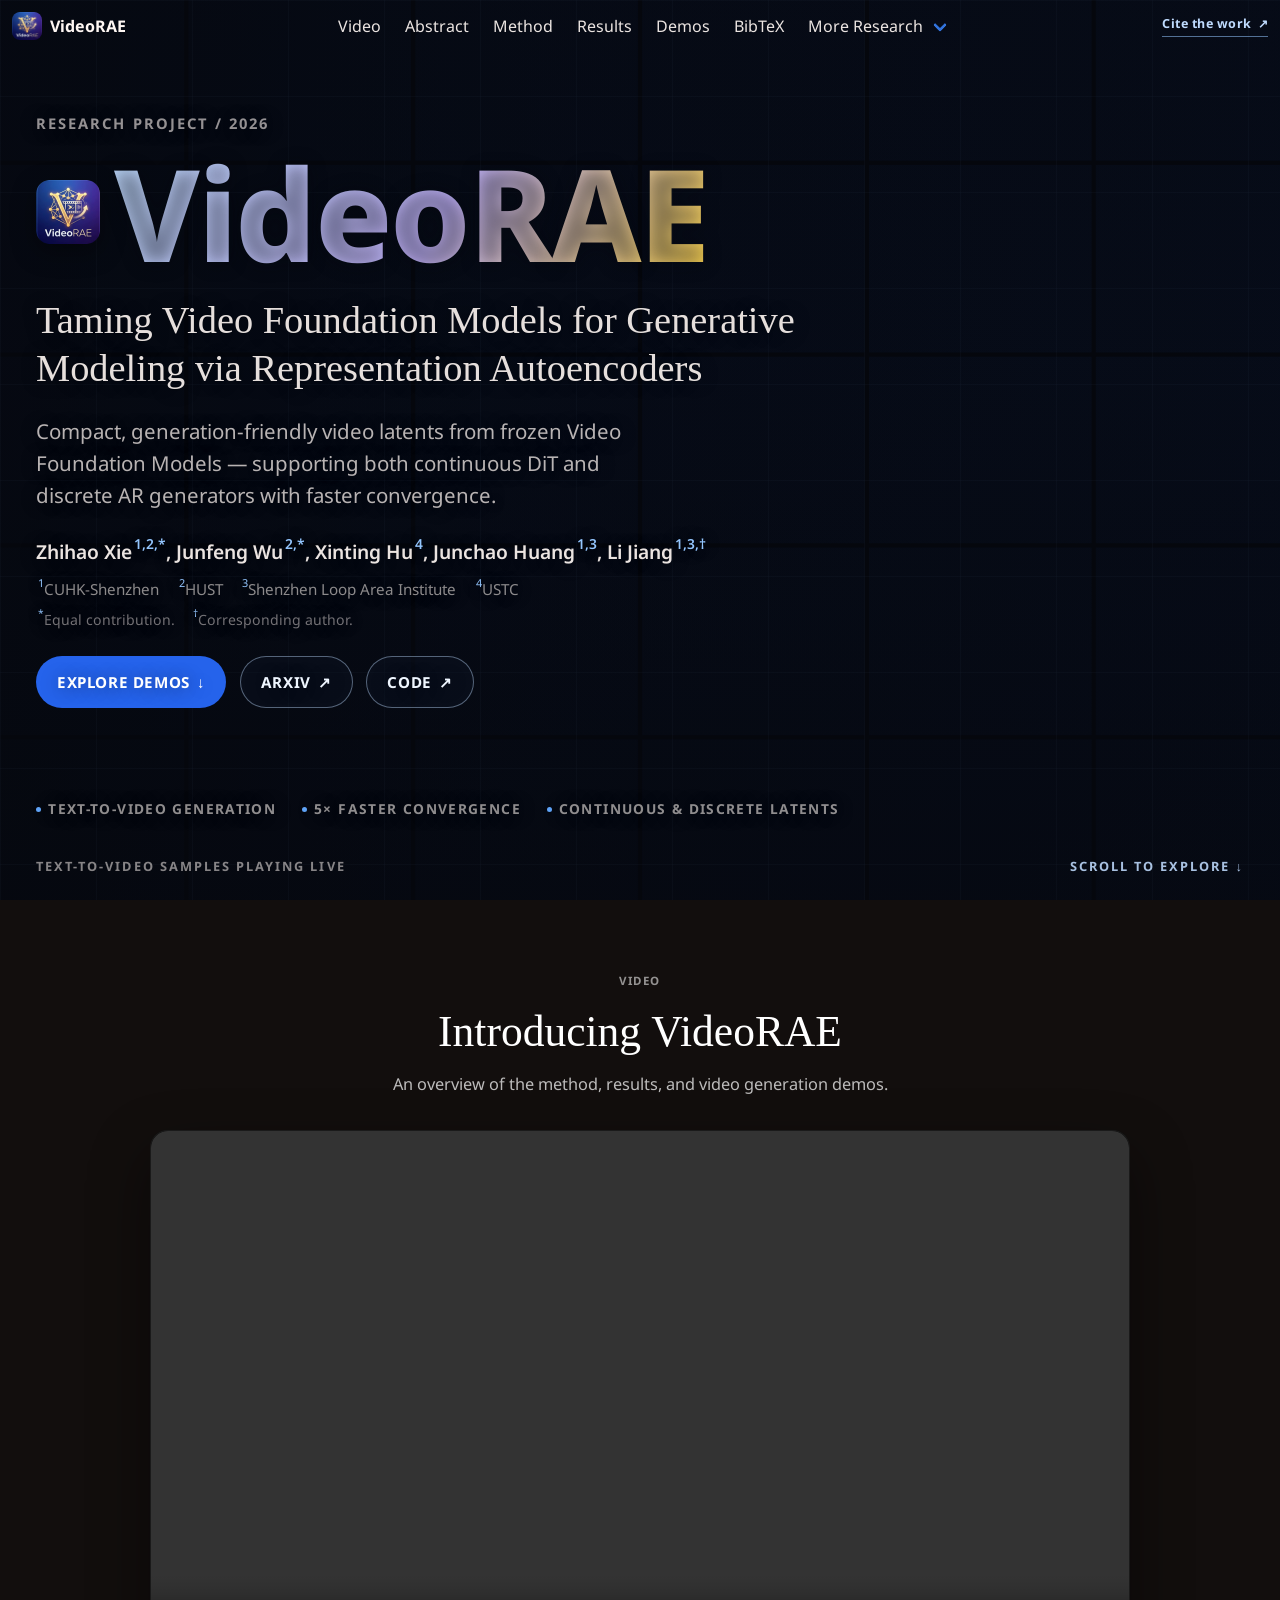
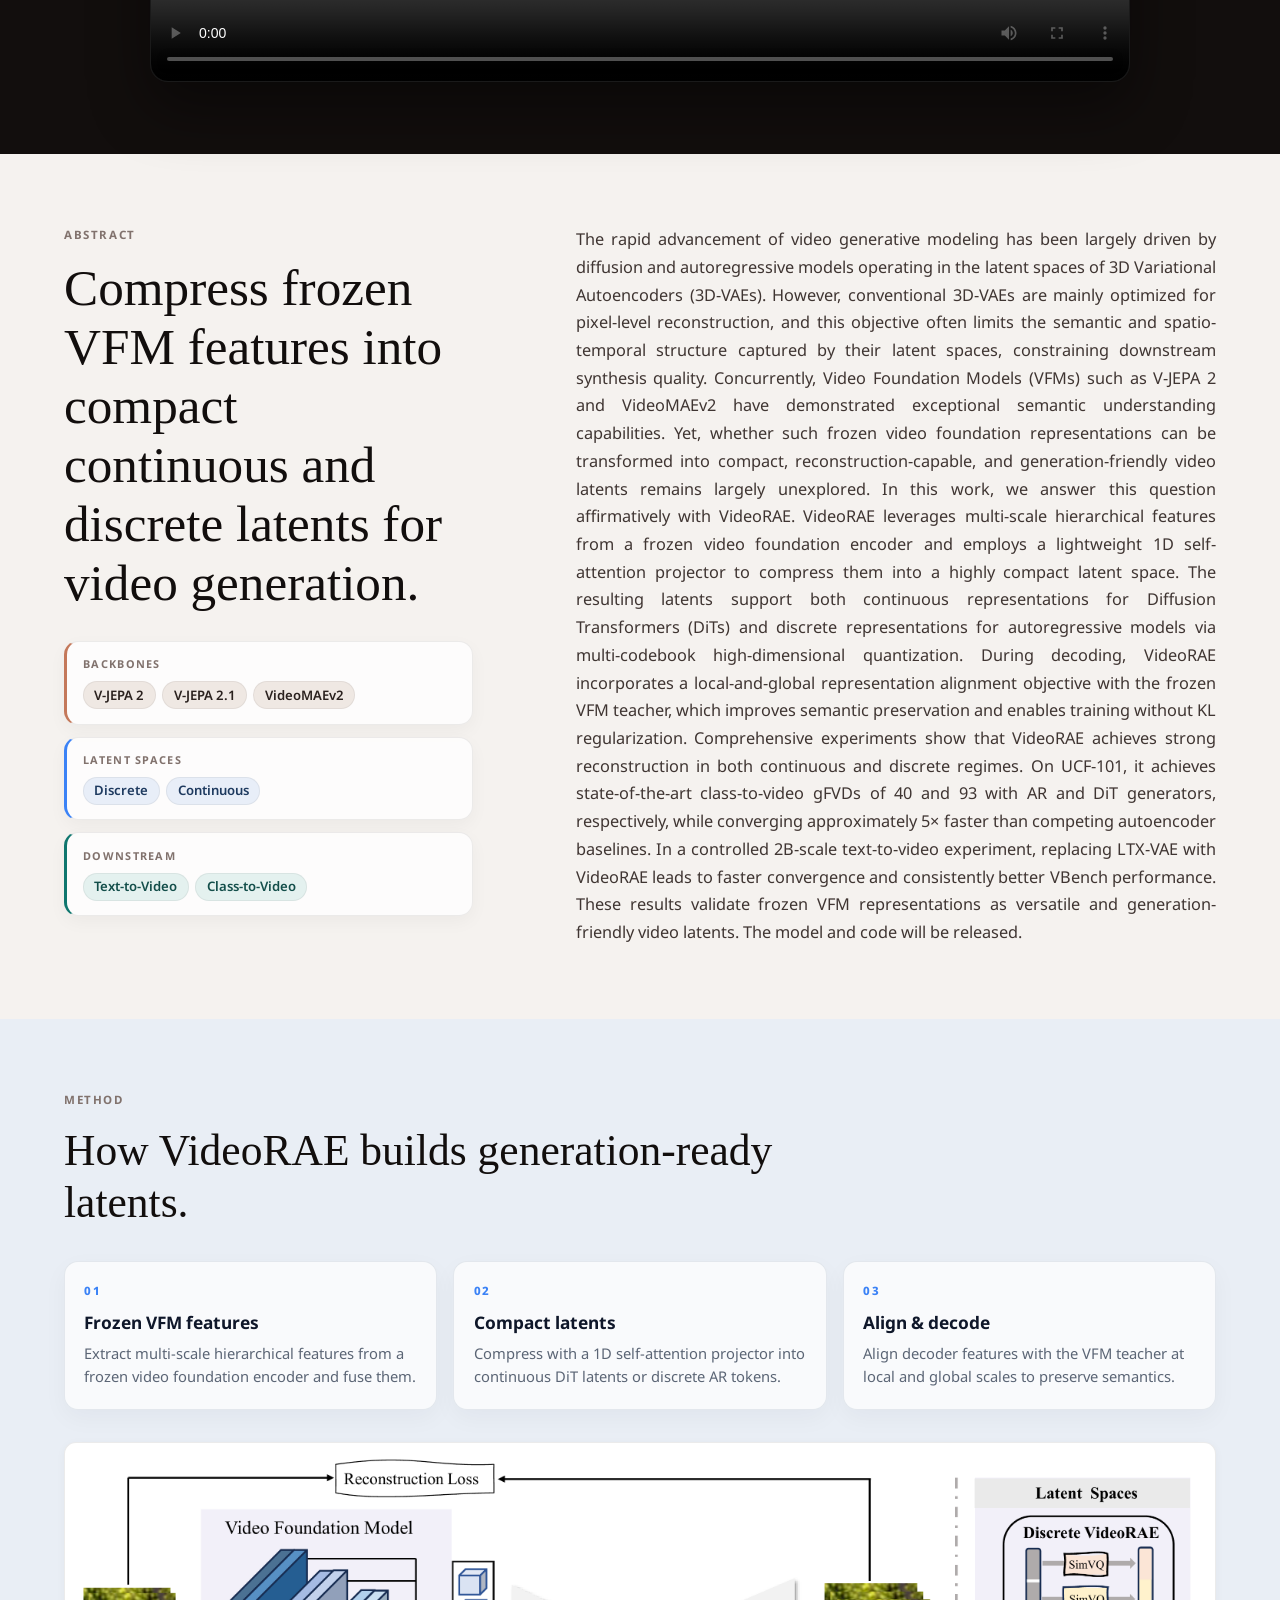
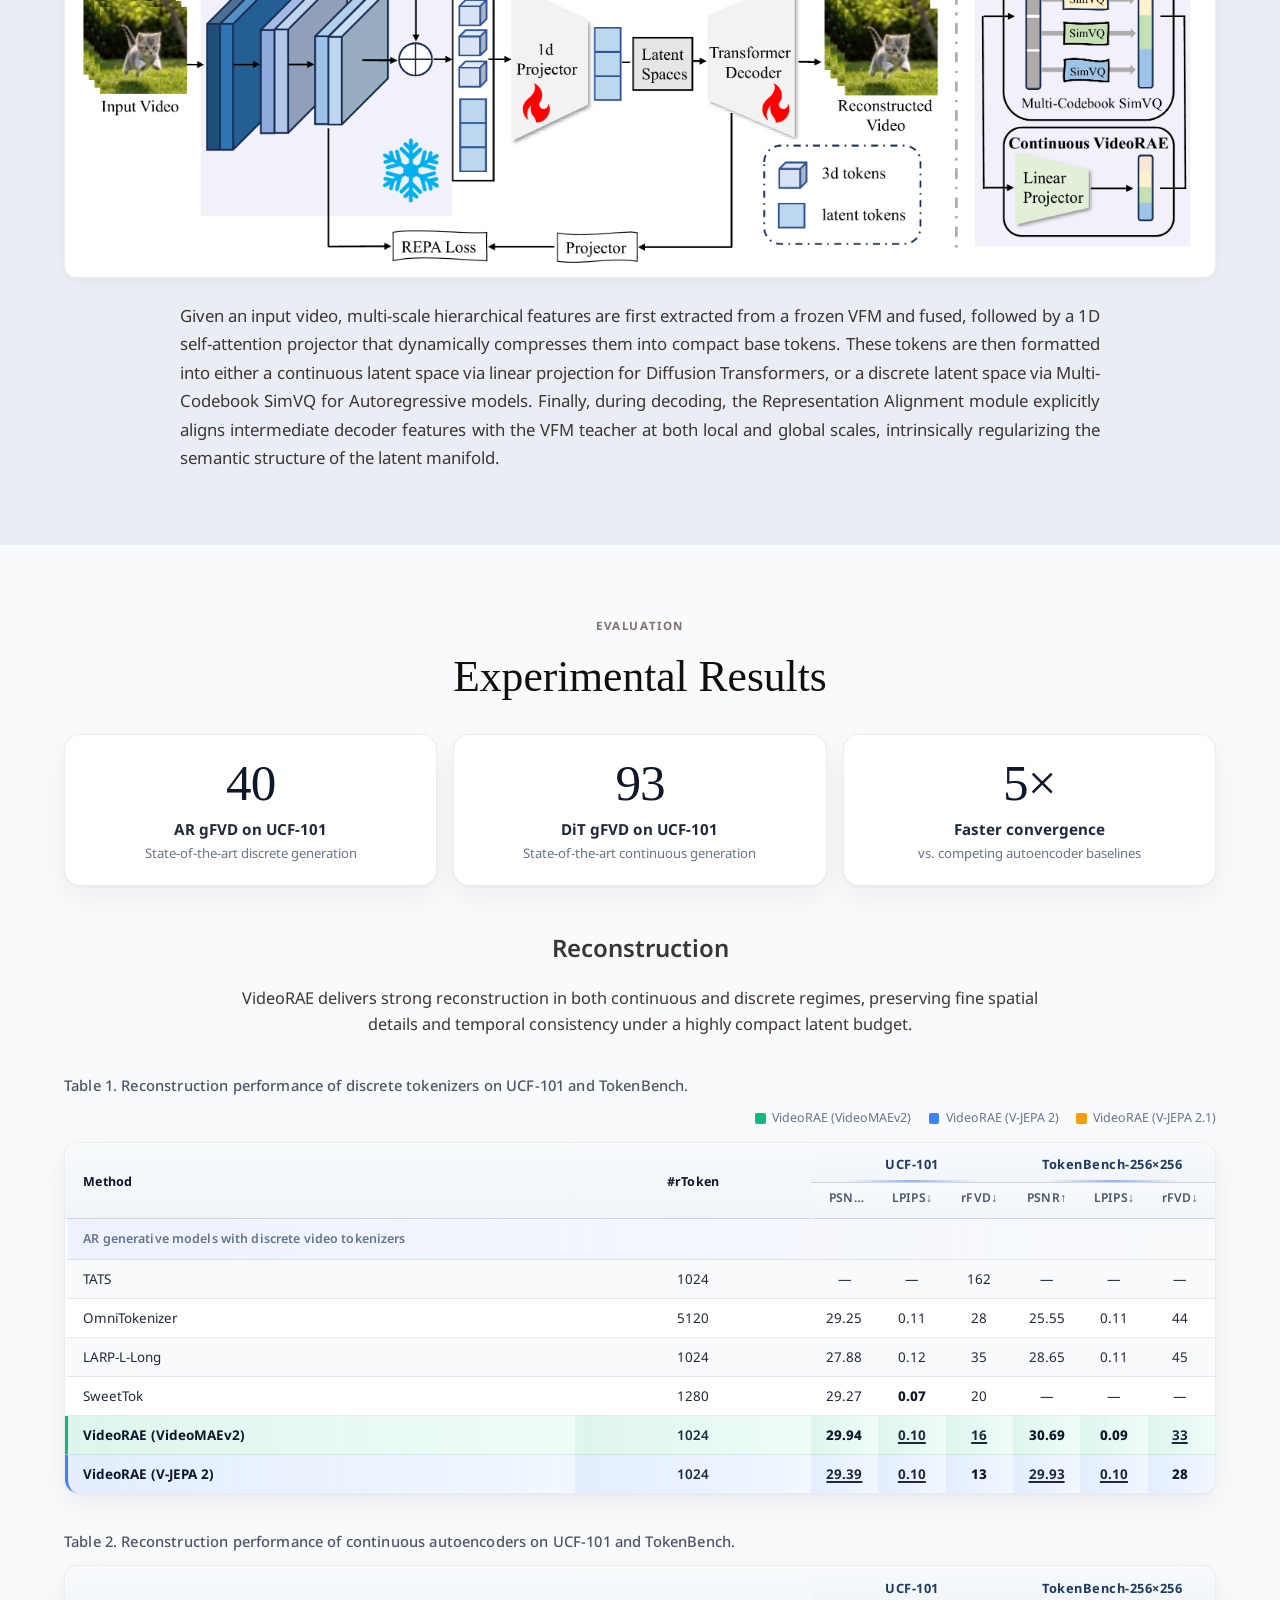
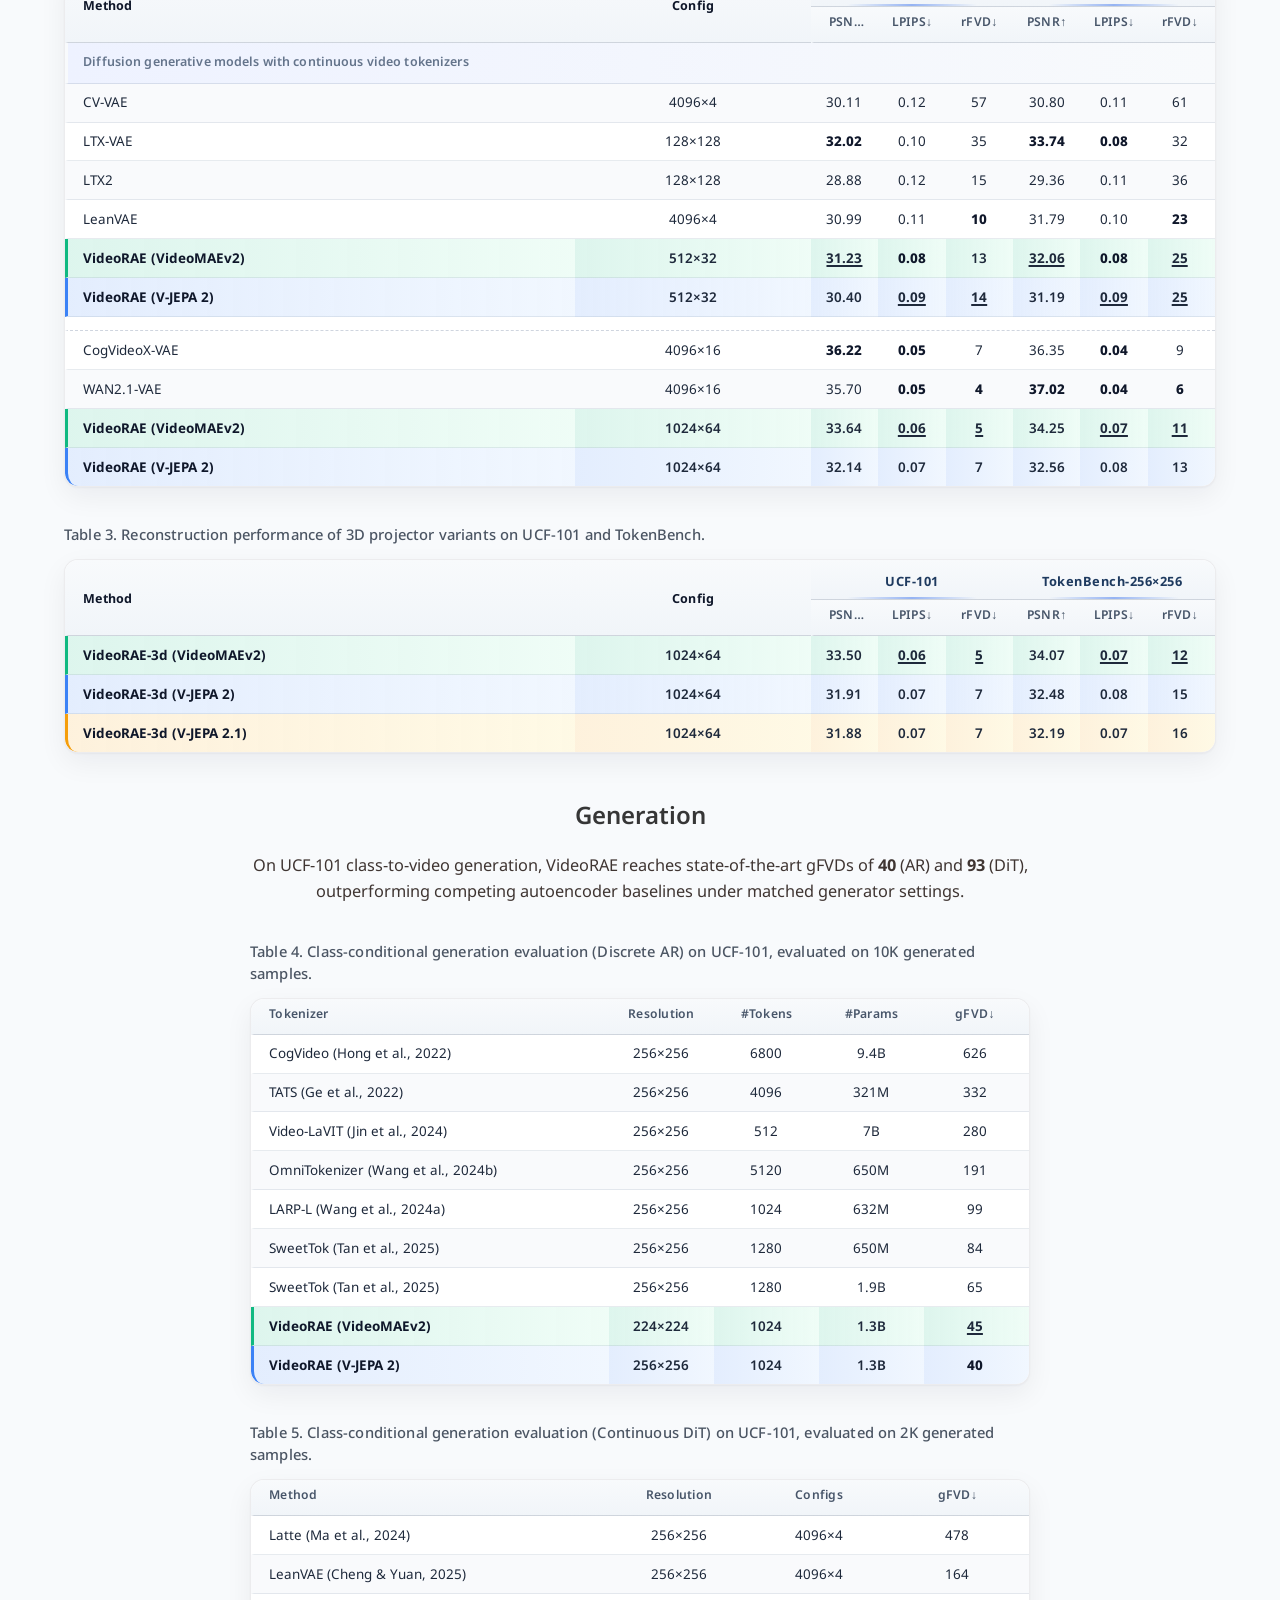
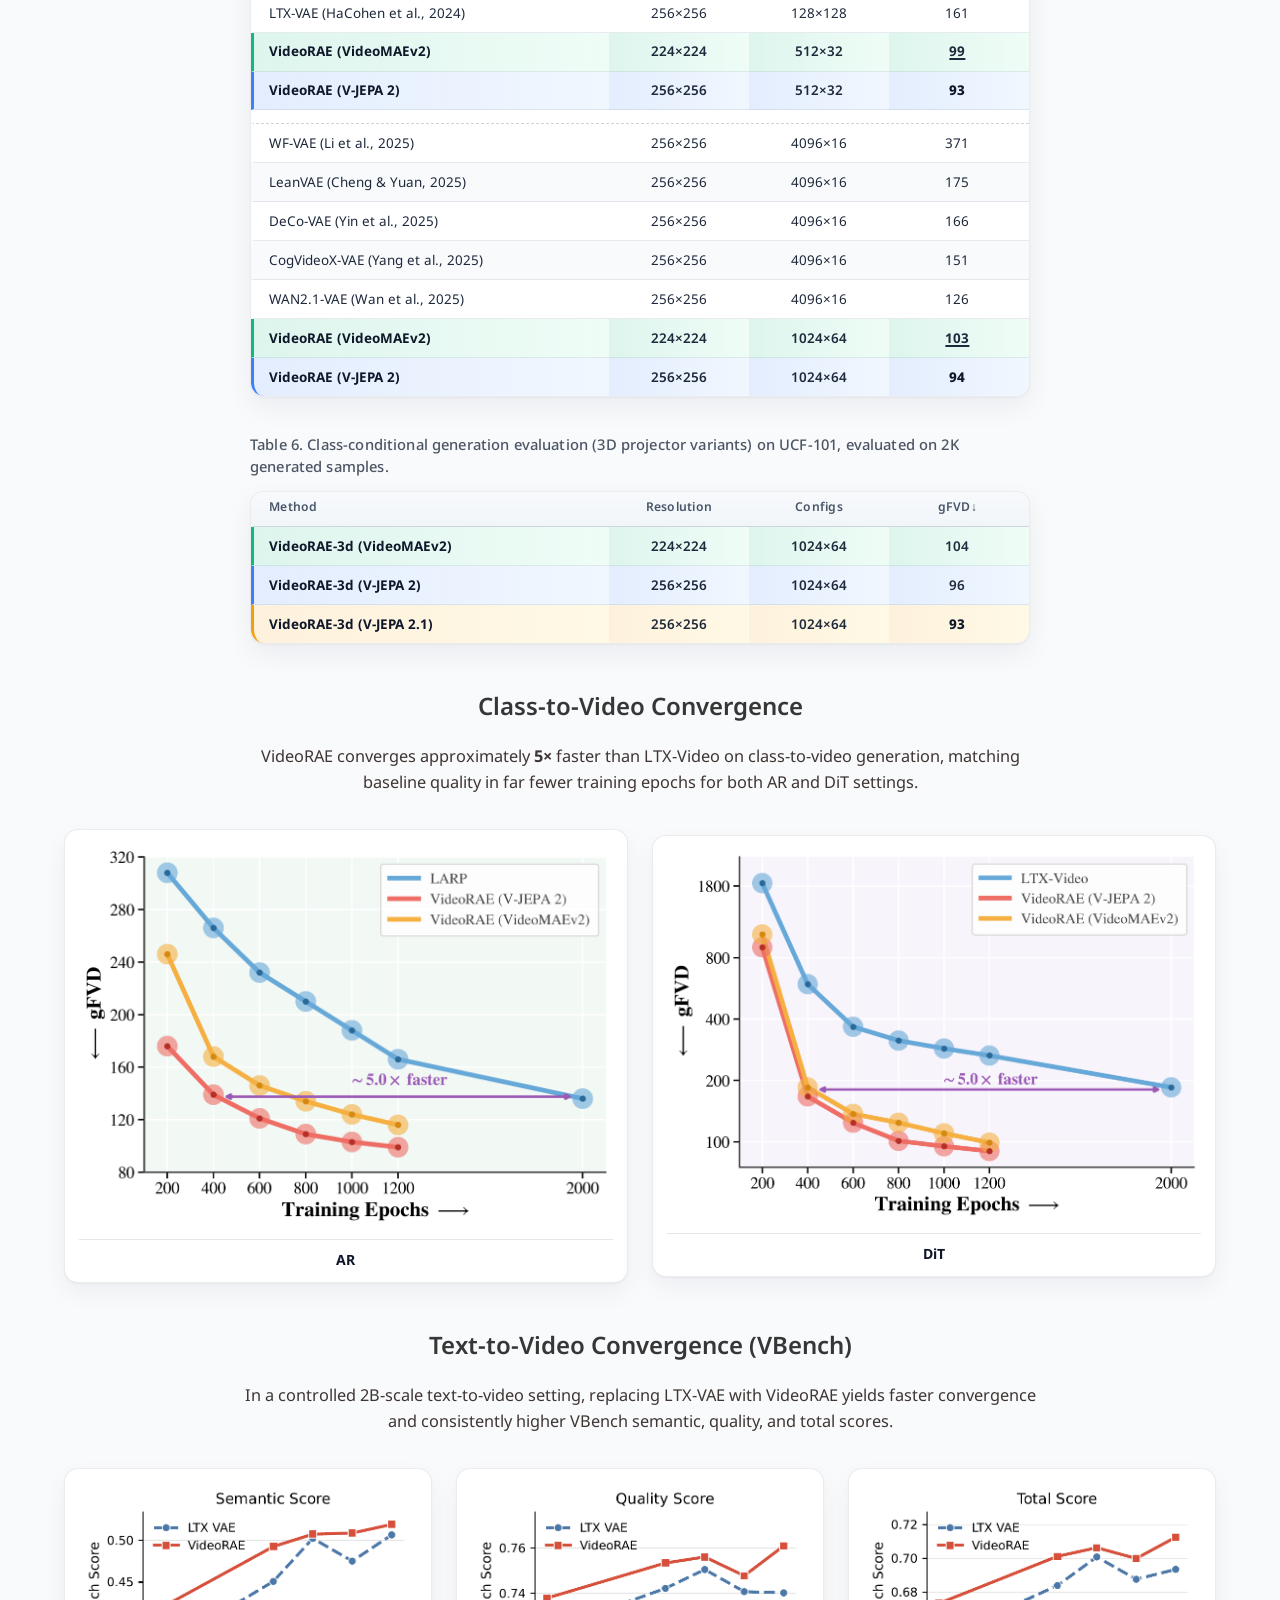
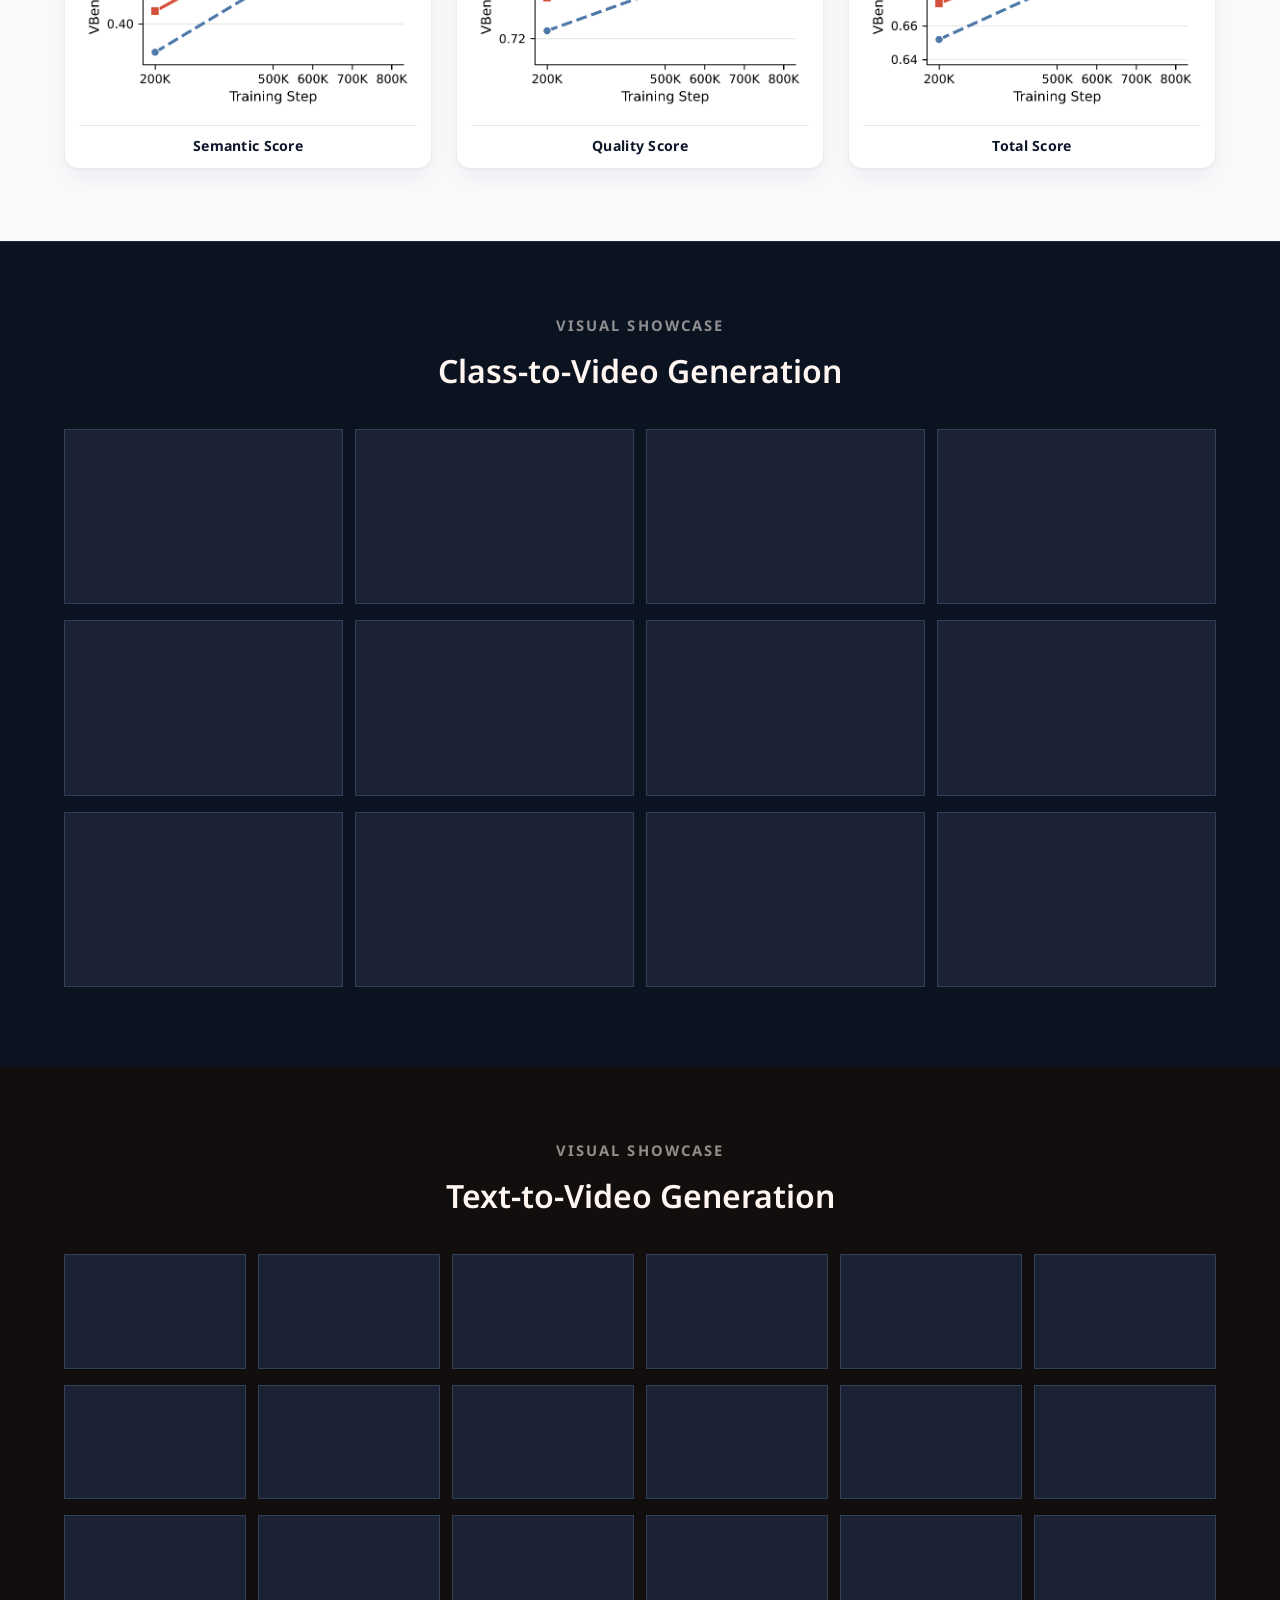
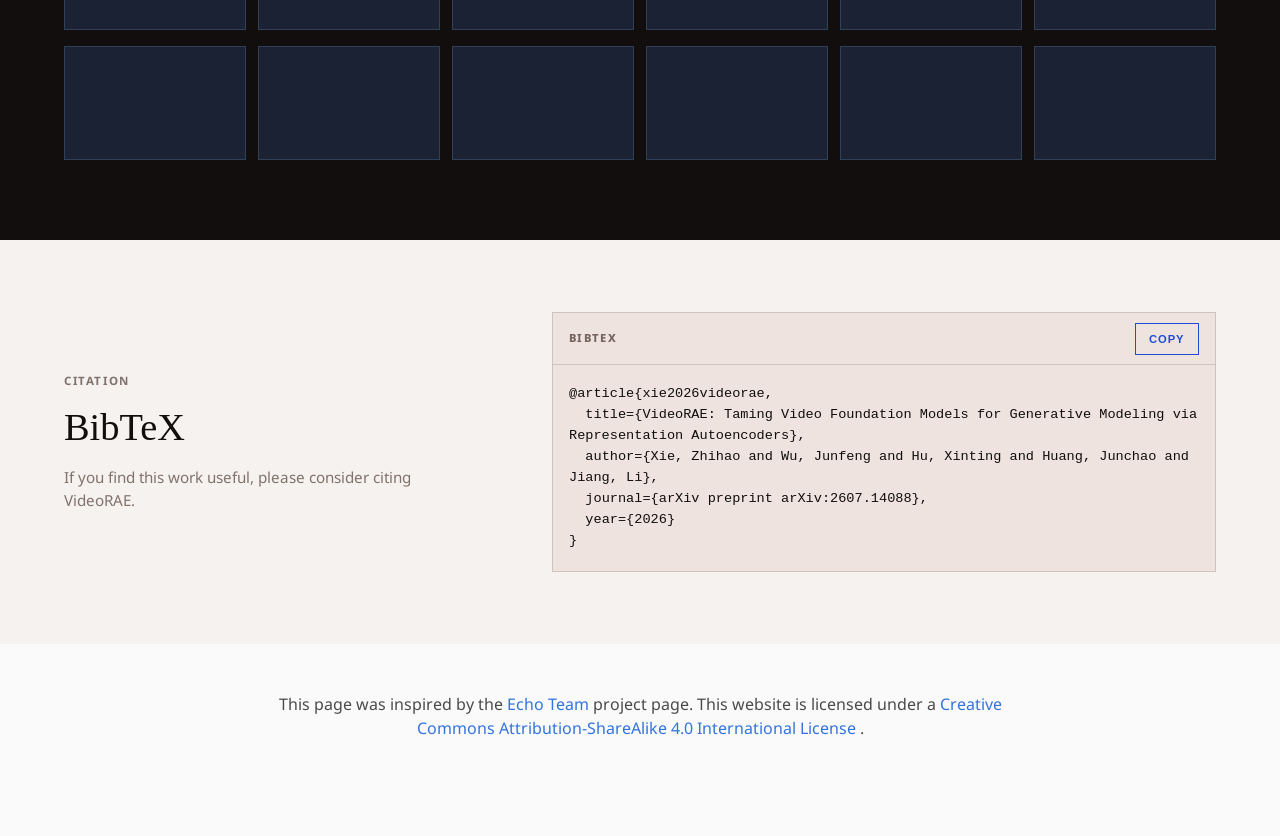
<file: index.html>
<!DOCTYPE html>
<html>
<head>
  <meta charset="utf-8">
  <meta name="description"
        content="VideoRAE: Taming Video Foundation Models for Generative Modeling via Representation Autoencoders">
  <meta name="keywords" content="VideoRAE, Representation Autoencoders, Video Foundation Models, Video Generation">
  <meta name="viewport" content="width=device-width, initial-scale=1">
  <title>VideoRAE</title>

  <link href="https://fonts.googleapis.com/css?family=Google+Sans|Noto+Sans"
        rel="stylesheet">

  <link rel="stylesheet" href="./static/css/bulma.min.css">
  <link rel="stylesheet" href="./static/css/index.css?v=28">
  <link rel="icon" type="image/png" sizes="32x32" href="./static/images/favicon.png?v=2">
  <link rel="icon" type="image/svg+xml" href="./static/images/favicon.svg?v=2">

  <script src="https://ajax.googleapis.com/ajax/libs/jquery/3.5.1/jquery.min.js"></script>
  <script src="./static/js/index.js?v=7"></script>
</head>
<body>

<nav class="navbar navbar-over-hero" role="navigation" aria-label="main navigation">
  <div class="navbar-brand">
    <a class="navbar-item" href="#top">
      <img class="navbar-logo" src="./static/images/logo.png?v=2" alt="VideoRAE"/>
      <b>VideoRAE</b>
    </a>
    <a role="button" class="navbar-burger" aria-label="menu" aria-expanded="false">
      <span aria-hidden="true"></span>
      <span aria-hidden="true"></span>
      <span aria-hidden="true"></span>
    </a>
  </div>
  <div class="navbar-menu">
    <div class="navbar-start" style="flex-grow: 1; justify-content: center;">
      <a class="navbar-item" href="#promo">Video</a>
      <a class="navbar-item" href="#abstract">Abstract</a>
      <a class="navbar-item" href="#method">Method</a>
      <a class="navbar-item" href="#results">Results</a>
      <a class="navbar-item" href="#class-to-video">Demos</a>
      <a class="navbar-item" href="#bibtex">BibTeX</a>
      <div class="navbar-item has-dropdown is-hoverable">
        <a class="navbar-link">
          More Research
        </a>
        <div class="navbar-dropdown">
          <a class="navbar-item" href="https://wjf5203.github.io/TokBench/home_page.html">
            TokBench
          </a>
        </div>
      </div>
    </div>
    <div class="navbar-end">
      <div class="navbar-item">
        <a class="navbar-cite" href="#bibtex">Cite the work <span aria-hidden="true">&#8599;</span></a>
      </div>
    </div>
  </div>
</nav>


<section class="hero-wall" id="top" aria-labelledby="hero-title">
  <div class="hero-wall-backdrop" aria-hidden="true">
    <div class="hero-wall-grid">
      <div class="hero-wall-cell"><video class="hero-wall-video" autoplay muted loop playsinline preload="auto"><source src="./static/videos/fengmian/cover_00_106_train_nature.mp4" type="video/mp4"></video></div>
      <div class="hero-wall-cell"><video class="hero-wall-video" autoplay muted loop playsinline preload="auto"><source src="./static/videos/fengmian/cover_01_002_sora_sora.mp4" type="video/mp4"></video></div>
      <div class="hero-wall-cell"><video class="hero-wall-video" autoplay muted loop playsinline preload="auto"><source src="./static/videos/fengmian/cover_02_003_sora_sora.mp4" type="video/mp4"></video></div>
      <div class="hero-wall-cell"><video class="hero-wall-video" autoplay muted loop playsinline preload="auto"><source src="./static/videos/fengmian/cover_03_004_sora_sora.mp4" type="video/mp4"></video></div>
      <div class="hero-wall-cell"><video class="hero-wall-video" autoplay muted loop playsinline preload="auto"><source src="./static/videos/fengmian/cover_04_005_sora_sora.mp4" type="video/mp4"></video></div>
      <div class="hero-wall-cell"><video class="hero-wall-video" autoplay muted loop playsinline preload="auto"><source src="./static/videos/fengmian/cover_05_129_train_food_craft.mp4" type="video/mp4"></video></div>
      <div class="hero-wall-cell"><video class="hero-wall-video" autoplay muted loop playsinline preload="auto"><source src="./static/videos/fengmian/cover_06_010_sora_sora.mp4" type="video/mp4"></video></div>
      <div class="hero-wall-cell"><video class="hero-wall-video" autoplay muted loop playsinline preload="auto"><source src="./static/videos/fengmian/cover_07_011_sora_sora.mp4" type="video/mp4"></video></div>
      <div class="hero-wall-cell"><video class="hero-wall-video" autoplay muted loop playsinline preload="auto"><source src="./static/videos/fengmian/cover_08_014_sora_sora.mp4" type="video/mp4"></video></div>
      <div class="hero-wall-cell"><video class="hero-wall-video" autoplay muted loop playsinline preload="auto"><source src="./static/videos/fengmian/cover_09_015_sora_sora.mp4" type="video/mp4"></video></div>
      <div class="hero-wall-cell"><video class="hero-wall-video" autoplay muted loop playsinline preload="auto"><source src="./static/videos/fengmian/cover_10_016_sora_sora.mp4" type="video/mp4"></video></div>
      <div class="hero-wall-cell"><video class="hero-wall-video" autoplay muted loop playsinline preload="auto"><source src="./static/videos/fengmian/cover_11_017_sora_sora.mp4" type="video/mp4"></video></div>
      <div class="hero-wall-cell"><video class="hero-wall-video" autoplay muted loop playsinline preload="auto"><source src="./static/videos/fengmian/cover_12_019_sora_sora.mp4" type="video/mp4"></video></div>
      <div class="hero-wall-cell"><video class="hero-wall-video" autoplay muted loop playsinline preload="auto"><source src="./static/videos/fengmian/cover_13_024_sora_sora.mp4" type="video/mp4"></video></div>
      <div class="hero-wall-cell"><video class="hero-wall-video" autoplay muted loop playsinline preload="auto"><source src="./static/videos/fengmian/cover_14_025_sora_sora.mp4" type="video/mp4"></video></div>
      <div class="hero-wall-cell"><video class="hero-wall-video" autoplay muted loop playsinline preload="auto"><source src="./static/videos/fengmian/cover_15_029_sora_sora.mp4" type="video/mp4"></video></div>
      <div class="hero-wall-cell"><video class="hero-wall-video" autoplay muted loop playsinline preload="auto"><source src="./static/videos/fengmian/cover_16_039_sora_sora.mp4" type="video/mp4"></video></div>
      <div class="hero-wall-cell"><video class="hero-wall-video" autoplay muted loop playsinline preload="auto"><source src="./static/videos/fengmian/cover_17_041_sora_sora.mp4" type="video/mp4"></video></div>
      <div class="hero-wall-cell"><video class="hero-wall-video" autoplay muted loop playsinline preload="auto"><source src="./static/videos/fengmian/cover_18_043_sora_sora.mp4" type="video/mp4"></video></div>
      <div class="hero-wall-cell"><video class="hero-wall-video" autoplay muted loop playsinline preload="auto"><source src="./static/videos/fengmian/cover_19_085_train_animals.mp4" type="video/mp4"></video></div>
      <div class="hero-wall-cell"><video class="hero-wall-video" autoplay muted loop playsinline preload="auto"><source src="./static/videos/fengmian/cover_20_087_train_vehicles.mp4" type="video/mp4"></video></div>
      <div class="hero-wall-cell"><video class="hero-wall-video" autoplay muted loop playsinline preload="auto"><source src="./static/videos/fengmian/cover_21_001_sora_sora.mp4" type="video/mp4"></video></div>
      <div class="hero-wall-cell"><video class="hero-wall-video" autoplay muted loop playsinline preload="auto"><source src="./static/videos/fengmian/cover_22_007_sora_sora.mp4" type="video/mp4"></video></div>
      <div class="hero-wall-cell"><video class="hero-wall-video" autoplay muted loop playsinline preload="auto"><source src="./static/videos/fengmian/cover_23_227_custom_demo.mp4" type="video/mp4"></video></div>
      <div class="hero-wall-cell"><video class="hero-wall-video" autoplay muted loop playsinline preload="auto"><source src="./static/videos/fengmian/cover_24_236_custom_demo.mp4" type="video/mp4"></video></div>
      <div class="hero-wall-cell"><video class="hero-wall-video" autoplay muted loop playsinline preload="auto"><source src="./static/videos/fengmian/cover_25_237_custom_demo.mp4" type="video/mp4"></video></div>
      <div class="hero-wall-cell"><video class="hero-wall-video" autoplay muted loop playsinline preload="auto"><source src="./static/videos/fengmian/cover_26_240_custom_demo.mp4" type="video/mp4"></video></div>
      <div class="hero-wall-cell"><video class="hero-wall-video" autoplay muted loop playsinline preload="auto"><source src="./static/videos/fengmian/cover_27_241_custom_demo.mp4" type="video/mp4"></video></div>
      <div class="hero-wall-cell"><video class="hero-wall-video" autoplay muted loop playsinline preload="auto"><source src="./static/videos/fengmian/cover_28_254_custom_demo.mp4" type="video/mp4"></video></div>
      <div class="hero-wall-cell"><video class="hero-wall-video" autoplay muted loop playsinline preload="auto"><source src="./static/videos/fengmian/cover_29_1.mp4" type="video/mp4"></video></div>
    </div>
    <div class="hero-wall-overlay"></div>
    <div class="hero-wall-gridlines"></div>
  </div>

  <div class="hero-wall-body">
    <div class="hero-wall-content">
      <p class="hero-wall-eyebrow">Research project / 2026</p>
      <h1 id="hero-title" class="hero-wall-title">
        <span class="hero-wall-brand-row">
          <img class="title-logo" src="./static/images/logo.png?v=2" alt=""/>
          <span class="hero-wall-brand">VideoRAE</span>
        </span>
        <span class="hero-wall-subtitle">Taming Video Foundation Models for Generative Modeling via Representation Autoencoders</span>
      </h1>
      <p class="hero-wall-lede">
        Compact, generation-friendly video latents from frozen Video Foundation Models —
        supporting both continuous DiT and discrete AR generators with faster convergence.
      </p>

      <div class="hero-wall-authorship">
        <p class="hero-wall-authors">
          <span>Zhihao Xie<sup>1,2,*</sup></span>,
          <span>Junfeng Wu<sup>2,*</sup></span>,
          <span>Xinting Hu<sup>4</sup></span>,
          <span>Junchao Huang<sup>1,3</sup></span>,
          <span>Li Jiang<sup>1,3,&#8224;</sup></span>
        </p>
        <p class="hero-wall-affiliations">
          <span><sup>1</sup>CUHK-Shenzhen</span>
          <span><sup>2</sup>HUST</span>
          <span><sup>3</sup>Shenzhen Loop Area Institute</span>
          <span><sup>4</sup>USTC</span>
        </p>
        <p class="hero-wall-notes">
          <span><sup>*</sup>Equal contribution.</span>
          <span><sup>&#8224;</sup>Corresponding author.</span>
        </p>
      </div>

      <div class="hero-wall-actions">
        <a class="hero-wall-btn hero-wall-btn-primary" href="#class-to-video">Explore demos <span aria-hidden="true">&#8595;</span></a>
        <a class="hero-wall-btn" href="https://arxiv.org/abs/2607.14088" target="_blank" rel="noopener">arXiv <span aria-hidden="true">&#8599;</span></a>
        <a class="hero-wall-btn" href="https://github.com/zhxie0117/VideoRAE" target="_blank" rel="noopener">Code <span aria-hidden="true">&#8599;</span></a>
      </div>

      <div class="hero-wall-signals">
        <span><i></i>Text-to-video generation</span>
        <span><i></i>5&times; faster convergence</span>
        <span><i></i>Continuous &amp; discrete latents</span>
      </div>
    </div>
  </div>

  <div class="hero-wall-foot">
    <span>Text-to-video samples playing live</span>
    <a href="#promo">Scroll to explore <span aria-hidden="true">&#8595;</span></a>
  </div>
</section>


<section class="section promo-band" id="promo">
  <div class="container is-max-widescreen">
    <div class="promo-heading has-text-centered">
      <p class="abstract-eyebrow">Video</p>
      <h2 class="section-title">Introducing VideoRAE</h2>
      <p class="promo-lede">
        An overview of the method, results, and video generation demos.
      </p>
    </div>
    <figure class="promo-player">
      <video class="promo-video" controls playsinline preload="metadata"
             aria-label="VideoRAE project overview video">
        <source src="./static/videos/promo/videorae-promo-en.mp4" type="video/mp4">
        Your browser does not support the video tag.
      </video>
    </figure>
  </div>
</section>


<section class="section abstract-band" id="abstract">
  <div class="container is-max-widescreen">
    <div class="abstract-layout">
      <div class="abstract-side">
        <p class="abstract-eyebrow">Abstract</p>
        <h2 class="abstract-title">Compress frozen VFM features into compact continuous and discrete latents for video generation.</h2>
        <div class="abstract-pills" aria-label="VideoRAE highlights">
          <div class="abstract-pill">
            <span class="abstract-pill-label">Backbones</span>
            <div class="abstract-pill-chips">
              <span>V-JEPA 2</span>
              <span>V-JEPA 2.1</span>
              <span>VideoMAEv2</span>
            </div>
          </div>
          <div class="abstract-pill">
            <span class="abstract-pill-label">Latent spaces</span>
            <div class="abstract-pill-chips">
              <span>Discrete</span>
              <span>Continuous</span>
            </div>
          </div>
          <div class="abstract-pill">
            <span class="abstract-pill-label">Downstream</span>
            <div class="abstract-pill-chips">
              <span>Text-to-Video</span>
              <span>Class-to-Video</span>
            </div>
          </div>
        </div>
      </div>
      <div class="abstract-copy content has-text-justified">
        <p>
          The rapid advancement of video generative modeling has been largely driven by
          diffusion and autoregressive models operating in the latent spaces of 3D Variational Autoencoders (3D-VAEs).
          However, conventional 3D-VAEs are mainly optimized for pixel-level reconstruction, and this objective often
          limits the semantic and spatio-temporal structure captured by their latent spaces, constraining downstream
          synthesis quality. Concurrently, Video Foundation Models (VFMs) such as V-JEPA 2 and VideoMAEv2 have
          demonstrated exceptional semantic understanding capabilities. Yet, whether such frozen video foundation
          representations can be transformed into compact, reconstruction-capable, and generation-friendly video
          latents remains largely unexplored. In this work, we answer this question affirmatively with VideoRAE. VideoRAE
          leverages multi-scale hierarchical features from a frozen video foundation encoder and employs a
          lightweight 1D self-attention projector to compress them into a highly compact latent space. The resulting
          latents support both continuous representations for Diffusion Transformers (DiTs) and discrete
          representations for autoregressive models via multi-codebook high-dimensional quantization. During decoding,
          VideoRAE incorporates a local-and-global representation alignment objective with the frozen VFM teacher,
          which improves semantic preservation and enables training without KL regularization. Comprehensive experiments show that VideoRAE achieves strong reconstruction in both continuous and
          discrete regimes. On UCF-101, it achieves state-of-the-art class-to-video gFVDs of 40 and 93 with AR and
          DiT generators, respectively, while converging approximately 5&times; faster than competing autoencoder
          baselines. In a controlled 2B-scale text-to-video experiment, replacing LTX-VAE with VideoRAE leads to
          faster convergence and consistently better VBench performance. These results validate frozen VFM
          representations as versatile and generation-friendly video latents. The model and code will be released.
        </p>
      </div>
    </div>
  </div>
</section>


<section class="section method-band" id="method">
  <div class="container is-max-widescreen">
    <div class="method-heading">
      <p class="abstract-eyebrow">Method</p>
      <h2 class="section-title">How VideoRAE builds generation-ready latents.</h2>
    </div>

    <ol class="method-steps" aria-label="VideoRAE pipeline">
      <li class="method-step">
        <span class="method-step-index">01</span>
        <h3 class="method-step-title">Frozen VFM features</h3>
        <p class="method-step-copy">Extract multi-scale hierarchical features from a frozen video foundation encoder and fuse them.</p>
      </li>
      <li class="method-step">
        <span class="method-step-index">02</span>
        <h3 class="method-step-title">Compact latents</h3>
        <p class="method-step-copy">Compress with a 1D self-attention projector into continuous DiT latents or discrete AR tokens.</p>
      </li>
      <li class="method-step">
        <span class="method-step-index">03</span>
        <h3 class="method-step-title">Align &amp; decode</h3>
        <p class="method-step-copy">Align decoder features with the VFM teacher at local and global scales to preserve semantics.</p>
      </li>
    </ol>

    <div class="method-figure">
      <img src="./static/images/teaser.png" alt="Overall architecture of VideoRAE." class="method-figure-image"/>
    </div>
    <div class="method-copy content has-text-justified">
      <p>
        Given an input video, multi-scale hierarchical features are first extracted from a frozen VFM and fused,
        followed by a 1D self-attention projector that dynamically compresses them into compact base tokens.
        These tokens are then formatted into either a continuous latent space via linear projection for Diffusion Transformers,
        or a discrete latent space via Multi-Codebook SimVQ for Autoregressive models.
        Finally, during decoding, the Representation Alignment module explicitly aligns intermediate decoder features
        with the VFM teacher at both local and global scales, intrinsically regularizing the semantic structure of the latent manifold.
      </p>
    </div>
  </div>
</section>


<section class="section results-band" id="results">
  <div class="container is-max-widescreen">
    <div class="results-heading has-text-centered">
      <p class="abstract-eyebrow" style="text-align:center;">Evaluation</p>
      <h2 class="section-title">Experimental Results</h2>
    </div>

    <div class="key-highlights" aria-label="Key highlights">
      <div class="key-highlight">
        <p class="key-highlight-value">40</p>
        <p class="key-highlight-label">AR gFVD on UCF-101</p>
        <p class="key-highlight-note">State-of-the-art discrete generation</p>
      </div>
      <div class="key-highlight">
        <p class="key-highlight-value">93</p>
        <p class="key-highlight-label">DiT gFVD on UCF-101</p>
        <p class="key-highlight-note">State-of-the-art continuous generation</p>
      </div>
      <div class="key-highlight">
        <p class="key-highlight-value">5&times;</p>
        <p class="key-highlight-label">Faster convergence</p>
        <p class="key-highlight-note">vs. competing autoencoder baselines</p>
      </div>
    </div>

    <div class="result-block">
      <h3 class="title is-4 has-text-centered">Reconstruction</h3>
      <p class="result-highlight">
        VideoRAE delivers strong reconstruction in both continuous and discrete regimes, preserving fine spatial details
        and temporal consistency under a highly compact latent budget.
      </p>

      <div class="result-table-block">
        <p class="result-table-caption">Table 1. Reconstruction performance of discrete tokenizers on UCF-101 and TokenBench.</p>
        <div class="result-legend" aria-label="Row color legend">
          <span><i class="swatch-green"></i> VideoRAE (VideoMAEv2)</span>
          <span><i class="swatch-blue"></i> VideoRAE (V-JEPA 2)</span>
          <span><i class="swatch-gold"></i> VideoRAE (V-JEPA 2.1)</span>
        </div>
        <div class="table-scroll">
          <table class="result-table">
            <thead>
              <tr>
                <th rowspan="2">Method</th>
                <th rowspan="2">#rToken</th>
                <th colspan="3">UCF-101</th>
                <th colspan="3">TokenBench-256&times;256</th>
              </tr>
              <tr>
                <th>PSNR&uarr;</th><th>LPIPS&darr;</th><th>rFVD&darr;</th>
                <th>PSNR&uarr;</th><th>LPIPS&darr;</th><th>rFVD&darr;</th>
              </tr>
            </thead>
            <tbody>
              <tr class="section-row"><td colspan="8"><em>AR generative models with discrete video tokenizers</em></td></tr>
              <tr>
                <td>TATS</td><td>1024</td><td>&mdash;</td><td>&mdash;</td><td>162</td><td>&mdash;</td><td>&mdash;</td><td>&mdash;</td>
              </tr>
              <tr>
                <td>OmniTokenizer</td><td>5120</td><td>29.25</td><td>0.11</td><td>28</td><td>25.55</td><td>0.11</td><td>44</td>
              </tr>
              <tr>
                <td>LARP-L-Long</td><td>1024</td><td>27.88</td><td>0.12</td><td>35</td><td>28.65</td><td>0.11</td><td>45</td>
              </tr>
              <tr>
                <td>SweetTok</td><td>1280</td><td>29.27</td><td><b>0.07</b></td><td>20</td><td>&mdash;</td><td>&mdash;</td><td>&mdash;</td>
              </tr>
              <tr class="ours-green">
                <td>VideoRAE (VideoMAEv2)</td><td>1024</td><td><b>29.94</b></td><td><u>0.10</u></td><td><u>16</u></td><td><b>30.69</b></td><td><b>0.09</b></td><td><u>33</u></td>
              </tr>
              <tr class="ours-blue">
                <td>VideoRAE (V-JEPA 2)</td><td>1024</td><td><u>29.39</u></td><td><u>0.10</u></td><td><b>13</b></td><td><u>29.93</u></td><td><u>0.10</u></td><td><b>28</b></td>
              </tr>
            </tbody>
          </table>
        </div>
      </div>

      <div class="result-table-block">
        <p class="result-table-caption">Table 2. Reconstruction performance of continuous autoencoders on UCF-101 and TokenBench.</p>
        <div class="table-scroll">
          <table class="result-table">
            <thead>
              <tr>
                <th rowspan="2">Method</th>
                <th rowspan="2">Config</th>
                <th colspan="3">UCF-101</th>
                <th colspan="3">TokenBench-256&times;256</th>
              </tr>
              <tr>
                <th>PSNR&uarr;</th><th>LPIPS&darr;</th><th>rFVD&darr;</th>
                <th>PSNR&uarr;</th><th>LPIPS&darr;</th><th>rFVD&darr;</th>
              </tr>
            </thead>
            <tbody>
              <tr class="section-row"><td colspan="8"><em>Diffusion generative models with continuous video tokenizers</em></td></tr>
              <tr><td>CV-VAE</td><td>4096&times;4</td><td>30.11</td><td>0.12</td><td>57</td><td>30.80</td><td>0.11</td><td>61</td></tr>
              <tr><td>LTX-VAE</td><td>128&times;128</td><td><b>32.02</b></td><td>0.10</td><td>35</td><td><b>33.74</b></td><td><b>0.08</b></td><td>32</td></tr>
              <tr><td>LTX2</td><td>128&times;128</td><td>28.88</td><td>0.12</td><td>15</td><td>29.36</td><td>0.11</td><td>36</td></tr>
              <tr><td>LeanVAE</td><td>4096&times;4</td><td>30.99</td><td>0.11</td><td><b>10</b></td><td>31.79</td><td>0.10</td><td><b>23</b></td></tr>
              <tr class="ours-green"><td>VideoRAE (VideoMAEv2)</td><td>512&times;32</td><td><u>31.23</u></td><td><b>0.08</b></td><td>13</td><td><u>32.06</u></td><td><b>0.08</b></td><td><u>25</u></td></tr>
              <tr class="ours-blue"><td>VideoRAE (V-JEPA 2)</td><td>512&times;32</td><td>30.40</td><td><u>0.09</u></td><td><u>14</u></td><td>31.19</td><td><u>0.09</u></td><td><u>25</u></td></tr>
              <tr class="spacer-row"><td colspan="8"></td></tr>
              <tr><td>CogVideoX-VAE</td><td>4096&times;16</td><td><b>36.22</b></td><td><b>0.05</b></td><td>7</td><td>36.35</td><td><b>0.04</b></td><td>9</td></tr>
              <tr><td>WAN2.1-VAE</td><td>4096&times;16</td><td>35.70</td><td><b>0.05</b></td><td><b>4</b></td><td><b>37.02</b></td><td><b>0.04</b></td><td><b>6</b></td></tr>
              <tr class="ours-green"><td>VideoRAE (VideoMAEv2)</td><td>1024&times;64</td><td>33.64</td><td><u>0.06</u></td><td><u>5</u></td><td>34.25</td><td><u>0.07</u></td><td><u>11</u></td></tr>
              <tr class="ours-blue"><td>VideoRAE (V-JEPA 2)</td><td>1024&times;64</td><td>32.14</td><td>0.07</td><td>7</td><td>32.56</td><td>0.08</td><td>13</td></tr>
            </tbody>
          </table>
        </div>
      </div>

      <div class="result-table-block">
        <p class="result-table-caption">Table 3. Reconstruction performance of 3D projector variants on UCF-101 and TokenBench.</p>
        <div class="table-scroll">
          <table class="result-table">
            <thead>
              <tr>
                <th rowspan="2">Method</th>
                <th rowspan="2">Config</th>
                <th colspan="3">UCF-101</th>
                <th colspan="3">TokenBench-256&times;256</th>
              </tr>
              <tr>
                <th>PSNR&uarr;</th><th>LPIPS&darr;</th><th>rFVD&darr;</th>
                <th>PSNR&uarr;</th><th>LPIPS&darr;</th><th>rFVD&darr;</th>
              </tr>
            </thead>
            <tbody>
              <tr class="ours-green"><td>VideoRAE-3d (VideoMAEv2)</td><td>1024&times;64</td><td>33.50</td><td><u>0.06</u></td><td><u>5</u></td><td>34.07</td><td><u>0.07</u></td><td><u>12</u></td></tr>
              <tr class="ours-blue"><td>VideoRAE-3d (V-JEPA 2)</td><td>1024&times;64</td><td>31.91</td><td>0.07</td><td>7</td><td>32.48</td><td>0.08</td><td>15</td></tr>
              <tr class="ours-gold"><td>VideoRAE-3d (V-JEPA 2.1)</td><td>1024&times;64</td><td>31.88</td><td>0.07</td><td>7</td><td>32.19</td><td>0.07</td><td>16</td></tr>
            </tbody>
          </table>
        </div>
      </div>
    </div>

    <div class="result-block">
      <h3 class="title is-4 has-text-centered">Generation</h3>
      <p class="result-highlight">
        On UCF-101 class-to-video generation, VideoRAE reaches state-of-the-art gFVDs of <b>40</b> (AR) and <b>93</b> (DiT),
        outperforming competing autoencoder baselines under matched generator settings.
      </p>

      <div class="result-table-block">
        <p class="result-table-caption">Table 4. Class-conditional generation evaluation (Discrete AR) on UCF-101, evaluated on 10K generated samples.</p>
        <div class="table-scroll">
          <table class="result-table result-table-compact">
            <thead>
              <tr>
                <th>Tokenizer</th>
                <th>Resolution</th>
                <th>#Tokens</th>
                <th>#Params</th>
                <th>gFVD&darr;</th>
              </tr>
            </thead>
            <tbody>
              <tr><td>CogVideo (Hong et al., 2022)</td><td>256&times;256</td><td>6800</td><td>9.4B</td><td>626</td></tr>
              <tr><td>TATS (Ge et al., 2022)</td><td>256&times;256</td><td>4096</td><td>321M</td><td>332</td></tr>
              <tr><td>Video-LaVIT (Jin et al., 2024)</td><td>256&times;256</td><td>512</td><td>7B</td><td>280</td></tr>
              <tr><td>OmniTokenizer (Wang et al., 2024b)</td><td>256&times;256</td><td>5120</td><td>650M</td><td>191</td></tr>
              <tr><td>LARP-L (Wang et al., 2024a)</td><td>256&times;256</td><td>1024</td><td>632M</td><td>99</td></tr>
              <tr><td>SweetTok (Tan et al., 2025)</td><td>256&times;256</td><td>1280</td><td>650M</td><td>84</td></tr>
              <tr><td>SweetTok (Tan et al., 2025)</td><td>256&times;256</td><td>1280</td><td>1.9B</td><td>65</td></tr>
              <tr class="ours-green"><td>VideoRAE (VideoMAEv2)</td><td>224&times;224</td><td>1024</td><td>1.3B</td><td><u>45</u></td></tr>
              <tr class="ours-blue"><td>VideoRAE (V-JEPA 2)</td><td>256&times;256</td><td>1024</td><td>1.3B</td><td><b>40</b></td></tr>
            </tbody>
          </table>
        </div>
      </div>

      <div class="result-table-block">
        <p class="result-table-caption">Table 5. Class-conditional generation evaluation (Continuous DiT) on UCF-101, evaluated on 2K generated samples.</p>
        <div class="table-scroll">
          <table class="result-table result-table-compact">
            <thead>
              <tr>
                <th>Method</th>
                <th>Resolution</th>
                <th>Configs</th>
                <th>gFVD&darr;</th>
              </tr>
            </thead>
            <tbody>
              <tr><td>Latte (Ma et al., 2024)</td><td>256&times;256</td><td>4096&times;4</td><td>478</td></tr>
              <tr><td>LeanVAE (Cheng &amp; Yuan, 2025)</td><td>256&times;256</td><td>4096&times;4</td><td>164</td></tr>
              <tr><td>LTX-VAE (HaCohen et al., 2024)</td><td>256&times;256</td><td>128&times;128</td><td>161</td></tr>
              <tr class="ours-green"><td>VideoRAE (VideoMAEv2)</td><td>224&times;224</td><td>512&times;32</td><td><u>99</u></td></tr>
              <tr class="ours-blue"><td>VideoRAE (V-JEPA 2)</td><td>256&times;256</td><td>512&times;32</td><td><b>93</b></td></tr>
              <tr class="spacer-row"><td colspan="4"></td></tr>
              <tr><td>WF-VAE (Li et al., 2025)</td><td>256&times;256</td><td>4096&times;16</td><td>371</td></tr>
              <tr><td>LeanVAE (Cheng &amp; Yuan, 2025)</td><td>256&times;256</td><td>4096&times;16</td><td>175</td></tr>
              <tr><td>DeCo-VAE (Yin et al., 2025)</td><td>256&times;256</td><td>4096&times;16</td><td>166</td></tr>
              <tr><td>CogVideoX-VAE (Yang et al., 2025)</td><td>256&times;256</td><td>4096&times;16</td><td>151</td></tr>
              <tr><td>WAN2.1-VAE (Wan et al., 2025)</td><td>256&times;256</td><td>4096&times;16</td><td>126</td></tr>
              <tr class="ours-green"><td>VideoRAE (VideoMAEv2)</td><td>224&times;224</td><td>1024&times;64</td><td><u>103</u></td></tr>
              <tr class="ours-blue"><td>VideoRAE (V-JEPA 2)</td><td>256&times;256</td><td>1024&times;64</td><td><b>94</b></td></tr>
            </tbody>
          </table>
        </div>
      </div>

      <div class="result-table-block">
        <p class="result-table-caption">Table 6. Class-conditional generation evaluation (3D projector variants) on UCF-101, evaluated on 2K generated samples.</p>
        <div class="table-scroll">
          <table class="result-table result-table-compact">
            <thead>
              <tr>
                <th>Method</th>
                <th>Resolution</th>
                <th>Configs</th>
                <th>gFVD&darr;</th>
              </tr>
            </thead>
            <tbody>
              <tr class="ours-green"><td>VideoRAE-3d (VideoMAEv2)</td><td>224&times;224</td><td>1024&times;64</td><td>104</td></tr>
              <tr class="ours-blue"><td>VideoRAE-3d (V-JEPA 2)</td><td>256&times;256</td><td>1024&times;64</td><td>96</td></tr>
              <tr class="ours-gold"><td>VideoRAE-3d (V-JEPA 2.1)</td><td>256&times;256</td><td>1024&times;64</td><td><b>93</b></td></tr>
            </tbody>
          </table>
        </div>
      </div>
    </div>

    <div class="result-block">
      <h3 class="title is-4 has-text-centered">Class-to-Video Convergence</h3>
      <p class="result-highlight">
        VideoRAE converges approximately <b>5&times;</b> faster than LTX-Video on class-to-video generation,
        matching baseline quality in far fewer training epochs for both AR and DiT settings.
      </p>
      <div class="columns is-centered is-vcentered chart-grid">
        <div class="column">
          <figure class="chart-card">
            <img src="./static/images/c2v_convergence_2.png?v=2"
                 alt="Class-to-video AR convergence comparison."/>
            <figcaption>AR</figcaption>
          </figure>
        </div>
        <div class="column">
          <figure class="chart-card">
            <img src="./static/images/c2v_convergence_1.png?v=2"
                 alt="Class-to-video DiT convergence comparison."/>
            <figcaption>DiT</figcaption>
          </figure>
        </div>
      </div>
    </div>

    <div class="result-block">
      <h3 class="title is-4 has-text-centered">Text-to-Video Convergence (VBench)</h3>
      <p class="result-highlight">
        In a controlled 2B-scale text-to-video setting, replacing LTX-VAE with VideoRAE yields faster convergence
        and consistently higher VBench semantic, quality, and total scores.
      </p>
      <div class="columns is-centered is-vcentered chart-grid">
        <div class="column">
          <figure class="chart-card">
            <img src="./static/images/semantic_score.png"
                 alt="VBench semantic score convergence."/>
            <figcaption>Semantic Score</figcaption>
          </figure>
        </div>
        <div class="column">
          <figure class="chart-card">
            <img src="./static/images/quality_score.png"
                 alt="VBench quality score convergence."/>
            <figcaption>Quality Score</figcaption>
          </figure>
        </div>
        <div class="column">
          <figure class="chart-card">
            <img src="./static/images/total_score.png"
                 alt="VBench total score convergence."/>
            <figcaption>Total Score</figcaption>
          </figure>
        </div>
      </div>
    </div>
  </div>
</section>


<section class="section demos-band demos-band-alt" id="class-to-video">
  <div class="container is-max-widescreen">
    <p class="hero-wall-eyebrow" style="text-align:center; color: rgba(255,245,241,0.55);">Visual showcase</p>
    <h2 class="title is-3 has-text-centered">Class-to-Video Generation</h2>
    <div class="demo-gallery demo-gallery-c2v">
      <div class="demo-gallery-card"><div class="demo-gallery-frame"><video class="example-gen-video" autoplay muted loop playsinline preload="metadata"><source src="./static/videos/samples/sample_04569_cls36.mp4" type="video/mp4"></video></div></div>
      <div class="demo-gallery-card"><div class="demo-gallery-frame"><video class="example-gen-video" autoplay muted loop playsinline preload="metadata"><source src="./static/videos/samples/sample_04602_cls19.mp4" type="video/mp4"></video></div></div>
      <div class="demo-gallery-card"><div class="demo-gallery-frame"><video class="example-gen-video" autoplay muted loop playsinline preload="metadata"><source src="./static/videos/samples/sample_07431_cls36.mp4" type="video/mp4"></video></div></div>
      <div class="demo-gallery-card"><div class="demo-gallery-frame"><video class="example-gen-video" autoplay muted loop playsinline preload="metadata"><source src="./static/videos/samples/sample_07497_cls1.mp4" type="video/mp4"></video></div></div>
      <div class="demo-gallery-card"><div class="demo-gallery-frame"><video class="example-gen-video" autoplay muted loop playsinline preload="metadata"><source src="./static/videos/samples/sample_07688_cls22.mp4" type="video/mp4"></video></div></div>
      <div class="demo-gallery-card"><div class="demo-gallery-frame"><video class="example-gen-video" autoplay muted loop playsinline preload="metadata"><source src="./static/videos/samples/sample_07705_cls62.mp4" type="video/mp4"></video></div></div>
      <div class="demo-gallery-card"><div class="demo-gallery-frame"><video class="example-gen-video" autoplay muted loop playsinline preload="metadata"><source src="./static/videos/samples/sample_08265_cls11.mp4" type="video/mp4"></video></div></div>
      <div class="demo-gallery-card"><div class="demo-gallery-frame"><video class="example-gen-video" autoplay muted loop playsinline preload="metadata"><source src="./static/videos/samples/sample_08556_cls1.mp4" type="video/mp4"></video></div></div>
      <div class="demo-gallery-card"><div class="demo-gallery-frame"><video class="example-gen-video" autoplay muted loop playsinline preload="metadata"><source src="./static/videos/samples/sample_08685_cls62.mp4" type="video/mp4"></video></div></div>
      <div class="demo-gallery-card"><div class="demo-gallery-frame"><video class="example-gen-video" autoplay muted loop playsinline preload="metadata"><source src="./static/videos/samples/sample_08699_cls0.mp4" type="video/mp4"></video></div></div>
      <div class="demo-gallery-card"><div class="demo-gallery-frame"><video class="example-gen-video" autoplay muted loop playsinline preload="metadata"><source src="./static/videos/samples/sample_08876_cls94.mp4" type="video/mp4"></video></div></div>
      <div class="demo-gallery-card"><div class="demo-gallery-frame"><video class="example-gen-video" autoplay muted loop playsinline preload="metadata"><source src="./static/videos/samples/sample_09996_cls99.mp4" type="video/mp4"></video></div></div>
    </div>
  </div>
</section>


<section class="section demos-band" id="video-examples">
  <div class="container is-max-widescreen">
    <p class="hero-wall-eyebrow" style="text-align:center; color: rgba(255,245,241,0.55);">Visual showcase</p>
    <h2 class="title is-3 has-text-centered">Text-to-Video Generation</h2>
    <div class="demo-gallery">
      <div class="demo-gallery-card"><div class="demo-gallery-frame"><video class="example-gen-video" autoplay muted loop playsinline preload="metadata"><source src="./static/videos/t2v/t2v_00_013_sora_sora.mp4" type="video/mp4"></video></div></div>
      <div class="demo-gallery-card"><div class="demo-gallery-frame"><video class="example-gen-video" autoplay muted loop playsinline preload="metadata"><source src="./static/videos/t2v/t2v_01_026_sora_sora.mp4" type="video/mp4"></video></div></div>
      <div class="demo-gallery-card"><div class="demo-gallery-frame"><video class="example-gen-video" autoplay muted loop playsinline preload="metadata"><source src="./static/videos/t2v/t2v_02_028_sora_sora.mp4" type="video/mp4"></video></div></div>
      <div class="demo-gallery-card"><div class="demo-gallery-frame"><video class="example-gen-video" autoplay muted loop playsinline preload="metadata"><source src="./static/videos/t2v/t2v_03_030_sora_sora.mp4" type="video/mp4"></video></div></div>
      <div class="demo-gallery-card"><div class="demo-gallery-frame"><video class="example-gen-video" autoplay muted loop playsinline preload="metadata"><source src="./static/videos/t2v/t2v_04_038_sora_sora.mp4" type="video/mp4"></video></div></div>
      <div class="demo-gallery-card"><div class="demo-gallery-frame"><video class="example-gen-video" autoplay muted loop playsinline preload="metadata"><source src="./static/videos/t2v/t2v_05_045_sora_sora.mp4" type="video/mp4"></video></div></div>
      <div class="demo-gallery-card"><div class="demo-gallery-frame"><video class="example-gen-video" autoplay muted loop playsinline preload="metadata"><source src="./static/videos/t2v/t2v_06_063_train_human_action.mp4" type="video/mp4"></video></div></div>
      <div class="demo-gallery-card"><div class="demo-gallery-frame"><video class="example-gen-video" autoplay muted loop playsinline preload="metadata"><source src="./static/videos/t2v/t2v_07_079_train_animals.mp4" type="video/mp4"></video></div></div>
      <div class="demo-gallery-card"><div class="demo-gallery-frame"><video class="example-gen-video" autoplay muted loop playsinline preload="metadata"><source src="./static/videos/t2v/t2v_08_122_train_food_craft.mp4" type="video/mp4"></video></div></div>
      <div class="demo-gallery-card"><div class="demo-gallery-frame"><video class="example-gen-video" autoplay muted loop playsinline preload="metadata"><source src="./static/videos/t2v/t2v_09_134_train_camera_landscape.mp4" type="video/mp4"></video></div></div>
      <div class="demo-gallery-card"><div class="demo-gallery-frame"><video class="example-gen-video" autoplay muted loop playsinline preload="metadata"><source src="./static/videos/t2v/t2v_10_135_train_camera_landscape.mp4" type="video/mp4"></video></div></div>
      <div class="demo-gallery-card"><div class="demo-gallery-frame"><video class="example-gen-video" autoplay muted loop playsinline preload="metadata"><source src="./static/videos/t2v/t2v_11_136_train_camera_landscape.mp4" type="video/mp4"></video></div></div>
      <div class="demo-gallery-card"><div class="demo-gallery-frame"><video class="example-gen-video" autoplay muted loop playsinline preload="metadata"><source src="./static/videos/t2v/t2v_12_143_train_camera_landscape.mp4" type="video/mp4"></video></div></div>
      <div class="demo-gallery-card"><div class="demo-gallery-frame"><video class="example-gen-video" autoplay muted loop playsinline preload="metadata"><source src="./static/videos/t2v/t2v_13_146_train_camera_landscape.mp4" type="video/mp4"></video></div></div>
      <div class="demo-gallery-card"><div class="demo-gallery-frame"><video class="example-gen-video" autoplay muted loop playsinline preload="metadata"><source src="./static/videos/t2v/t2v_14_172_train_daily_life.mp4" type="video/mp4"></video></div></div>
      <div class="demo-gallery-card"><div class="demo-gallery-frame"><video class="example-gen-video" autoplay muted loop playsinline preload="metadata"><source src="./static/videos/t2v/t2v_15_192_custom_demo.mp4" type="video/mp4"></video></div></div>
      <div class="demo-gallery-card"><div class="demo-gallery-frame"><video class="example-gen-video" autoplay muted loop playsinline preload="metadata"><source src="./static/videos/t2v/t2v_16_200_custom_demo.mp4" type="video/mp4"></video></div></div>
      <div class="demo-gallery-card"><div class="demo-gallery-frame"><video class="example-gen-video" autoplay muted loop playsinline preload="metadata"><source src="./static/videos/t2v/t2v_17_201_custom_demo.mp4" type="video/mp4"></video></div></div>
      <div class="demo-gallery-card"><div class="demo-gallery-frame"><video class="example-gen-video" autoplay muted loop playsinline preload="metadata"><source src="./static/videos/t2v/t2v_18_204_custom_demo.mp4" type="video/mp4"></video></div></div>
      <div class="demo-gallery-card"><div class="demo-gallery-frame"><video class="example-gen-video" autoplay muted loop playsinline preload="metadata"><source src="./static/videos/t2v/t2v_19_206_custom_demo.mp4" type="video/mp4"></video></div></div>
      <div class="demo-gallery-card"><div class="demo-gallery-frame"><video class="example-gen-video" autoplay muted loop playsinline preload="metadata"><source src="./static/videos/t2v/t2v_20_208_custom_demo.mp4" type="video/mp4"></video></div></div>
      <div class="demo-gallery-card"><div class="demo-gallery-frame"><video class="example-gen-video" autoplay muted loop playsinline preload="metadata"><source src="./static/videos/t2v/t2v_21_210_custom_demo.mp4" type="video/mp4"></video></div></div>
      <div class="demo-gallery-card"><div class="demo-gallery-frame"><video class="example-gen-video" autoplay muted loop playsinline preload="metadata"><source src="./static/videos/t2v/t2v_22_211_custom_demo.mp4" type="video/mp4"></video></div></div>
      <div class="demo-gallery-card"><div class="demo-gallery-frame"><video class="example-gen-video" autoplay muted loop playsinline preload="metadata"><source src="./static/videos/t2v/t2v_23_226_custom_demo.mp4" type="video/mp4"></video></div></div>
    </div>
  </div>
</section>


<section class="section citation-band" id="bibtex">
  <div class="container is-max-widescreen">
    <div class="citation-layout">
      <div>
        <p class="abstract-eyebrow">Citation</p>
        <h2 class="abstract-title" style="font-size: clamp(1.8rem, 3vw, 2.6rem);">BibTeX</h2>
        <p class="citation-note">If you find this work useful, please consider citing VideoRAE.</p>
      </div>
      <div class="bibtex-box">
        <div class="bibtex-head">
          <span>BibTeX</span>
          <button type="button" id="copy-bibtex">Copy</button>
        </div>
        <pre id="bibtex-code"><code>@article{xie2026videorae,
  title={VideoRAE: Taming Video Foundation Models for Generative Modeling via Representation Autoencoders},
  author={Xie, Zhihao and Wu, Junfeng and Hu, Xinting and Huang, Junchao and Jiang, Li},
  journal={arXiv preprint arXiv:2607.14088},
  year={2026}
}</code></pre>
      </div>
    </div>
  </div>
</section>


<footer class="footer">
  <div class="container">
    <div class="columns is-centered">
      <div class="column is-8">
        <div class="content has-text-centered">
          <p>
            This page was inspired by the
            <a href="https://echo-team-joy-future-academy-jd.github.io/Echo-1.5-Page/wm">Echo Team</a>
            project page.
            This website is licensed under a
            <a rel="license" href="http://creativecommons.org/licenses/by-sa/4.0/">
              Creative Commons Attribution-ShareAlike 4.0 International License
            </a>.
          </p>
        </div>
      </div>
    </div>
  </div>
</footer>

</body>
</html>
</file>
<file: static/css/index.css>
body {
  font-family: 'Noto Sans', sans-serif;
}

.navbar-over-hero {
  position: absolute;
  top: 0;
  left: 0;
  right: 0;
  z-index: 30;
  background: transparent !important;
  box-shadow: none !important;
}

.navbar-over-hero .navbar-item,
.navbar-over-hero .navbar-link,
.navbar-over-hero .navbar-burger {
  color: rgba(255, 247, 243, 0.92) !important;
  background: transparent !important;
}

.navbar-over-hero .navbar-item b {
  color: #fff7f3;
}

.navbar-over-hero .navbar-cite {
  display: inline-flex;
  align-items: center;
  gap: 0.35rem;
  border-bottom: 1px solid rgba(147, 197, 253, 0.55);
  padding-bottom: 0.2rem;
  color: #bfdbfe;
  font-size: 0.78rem;
  font-weight: 700;
  letter-spacing: 0.04em;
}

.navbar-over-hero .navbar-cite:hover {
  color: #fff;
  border-bottom-color: #fff;
}

.navbar-over-hero .navbar-dropdown {
  background: rgba(18, 14, 13, 0.96);
  border: 1px solid rgba(255, 154, 122, 0.25);
}

.navbar-over-hero .navbar-dropdown .navbar-item {
  color: rgba(255, 247, 243, 0.88) !important;
}

.navbar-over-hero .navbar-dropdown .navbar-item:hover {
  background: rgba(255, 154, 122, 0.12) !important;
  color: #ff9a7a !important;
}

body.navbar-scrolled .navbar-over-hero {
  position: fixed;
  background: rgba(255, 255, 255, 0.96) !important;
  box-shadow: 0 2px 12px rgba(15, 23, 42, 0.08) !important;
  backdrop-filter: blur(10px);
}

body.navbar-scrolled .navbar-over-hero .navbar-item,
body.navbar-scrolled .navbar-over-hero .navbar-link,
body.navbar-scrolled .navbar-over-hero .navbar-burger {
  color: #363636 !important;
}

body.navbar-scrolled .navbar-over-hero .navbar-item b {
  color: #363636;
}

body.navbar-scrolled .navbar-over-hero .navbar-cite {
  color: #1d4ed8;
  border-bottom-color: rgba(37, 99, 235, 0.55);
}

body.navbar-scrolled .navbar-over-hero .navbar-dropdown {
  background: #fff;
  border-color: rgba(0, 0, 0, 0.08);
}

body.navbar-scrolled .navbar-over-hero .navbar-dropdown .navbar-item {
  color: #363636 !important;
}

body.navbar-scrolled .navbar-over-hero .navbar-dropdown .navbar-item:hover {
  background: #f5f5f5 !important;
  color: #1d4ed8 !important;
}

.hero-wall {
  position: relative;
  min-height: 100svh;
  overflow: hidden;
  background: #05070d;
  color: #fff7f3;
}

.hero-wall-backdrop {
  position: absolute;
  inset: 0;
}

.hero-wall-grid {
  display: grid;
  grid-template-columns: repeat(6, minmax(0, 1fr));
  grid-template-rows: repeat(5, minmax(0, 1fr));
  width: 100%;
  height: 100%;
  gap: 4px;
  transform: scale(1.06);
  filter: saturate(1.02) contrast(1.04) brightness(1.05);
}

.hero-wall-cell {
  overflow: hidden;
  background: #0b1220;
}

.hero-wall-video {
  display: block;
  width: 100%;
  height: 100%;
  object-fit: cover;
  pointer-events: none;
}

.hero-wall-overlay {
  position: absolute;
  inset: 0;
  background:
    linear-gradient(90deg, rgba(5, 7, 13, 0.68) 0%, rgba(5, 7, 13, 0.36) 42%, rgba(5, 7, 13, 0.18) 100%),
    linear-gradient(180deg, rgba(5, 7, 13, 0.30) 0%, rgba(5, 7, 13, 0.20) 40%, rgba(5, 7, 13, 0.58) 100%);
}

.hero-wall-gridlines {
  position: absolute;
  inset: 0;
  opacity: 0.1;
  background-size: 96px 96px;
  background-image:
    linear-gradient(to right, rgba(147, 197, 253, 0.28) 1px, transparent 1px),
    linear-gradient(to bottom, rgba(147, 197, 253, 0.28) 1px, transparent 1px);
  pointer-events: none;
}

.hero-wall-body {
  position: relative;
  z-index: 2;
  display: flex;
  align-items: center;
  min-height: 100svh;
  padding: 7rem 0 5rem;
}

.hero-wall-content {
  width: min(1440px, calc(100% - 4.5rem));
  margin: 0 auto;
  display: flex;
  flex-direction: column;
  justify-content: center;
  min-height: calc(100svh - 12rem);
  text-shadow: 0 1px 18px rgba(5, 7, 13, 0.45);
}

.hero-wall-eyebrow {
  margin: 0 0 1.1rem;
  color: rgba(255, 247, 243, 0.58);
  font-size: 0.92rem;
  font-weight: 700;
  letter-spacing: 0.14em;
  text-transform: uppercase;
}

.hero-wall-title {
  max-width: 1040px;
  margin: 0;
  color: #fff7f3;
  font-family: 'Google Sans', 'Noto Sans', sans-serif;
  font-weight: 700;
  line-height: 0.95;
}

.hero-wall-brand-row {
  display: inline-flex;
  align-items: center;
  gap: 0.9rem;
}

.hero-wall-brand-row .title-logo {
  width: 4rem;
  height: 4rem;
  border-radius: 0.75rem;
  box-shadow: 0 8px 24px rgba(0, 0, 0, 0.35);
}

.hero-wall-brand {
  font-size: clamp(4.4rem, 10vw, 8rem);
  font-weight: 800;
  letter-spacing: -0.02em;
  background: linear-gradient(120deg, #bfdbfe 0%, #c4b5fd 55%, #fcd34d 100%);
  -webkit-background-clip: text;
  background-clip: text;
  color: transparent;
}

.hero-wall-subtitle {
  display: block;
  max-width: 900px;
  margin-top: 1.45rem;
  color: rgba(255, 247, 243, 0.9);
  font-family: Georgia, 'Times New Roman', serif;
  font-size: clamp(1.55rem, 3vw, 2.45rem);
  font-weight: 400;
  line-height: 1.25;
}

.hero-wall-lede {
  max-width: 640px;
  margin: 1.5rem 0 0;
  color: rgba(255, 247, 243, 0.72);
  font-size: 1.28rem;
  line-height: 1.55;
}

.hero-wall-authorship {
  max-width: 1160px;
  margin-top: 1.45rem;
}

.hero-wall-authors {
  margin: 0;
  color: rgba(255, 247, 243, 0.92);
  font-size: 1.2rem;
  font-weight: 600;
  line-height: 1.75;
}

.hero-wall-authors span {
  display: inline-block;
  white-space: nowrap;
}

.hero-wall-authorship sup {
  position: relative;
  top: -0.18em;
  margin-left: 2px;
  color: #93c5fd;
  font-size: 0.72em;
  line-height: 0;
}

.hero-wall-affiliations {
  display: flex;
  flex-wrap: wrap;
  gap: 0.25rem 1.1rem;
  margin: 0.6rem 0 0;
  color: rgba(255, 247, 243, 0.55);
  font-size: 0.95rem;
  line-height: 1.55;
}

.hero-wall-notes {
  display: flex;
  flex-wrap: wrap;
  gap: 0.15rem 1rem;
  margin: 0.45rem 0 0;
  color: rgba(255, 247, 243, 0.45);
  font-size: 0.88rem;
  line-height: 1.5;
}

.hero-wall-actions {
  display: flex;
  flex-wrap: wrap;
  gap: 0.85rem;
  margin-top: 1.65rem;
}

.hero-wall-btn {
  display: inline-flex;
  align-items: center;
  gap: 0.45rem;
  min-height: 3.25rem;
  padding: 0 1.25rem;
  border: 1px solid rgba(191, 219, 254, 0.42);
  border-radius: 999px;
  background: rgba(15, 23, 42, 0.35);
  color: #eff6ff;
  font-size: 0.95rem;
  font-weight: 700;
  letter-spacing: 0.04em;
  text-transform: uppercase;
  text-decoration: none;
  transition: background 160ms ease, border-color 160ms ease, color 160ms ease;
}

.hero-wall-btn:hover {
  border-color: #bfdbfe;
  background: rgba(30, 58, 138, 0.55);
  color: #fff;
}

.hero-wall-btn-primary {
  border-color: transparent;
  background: #2563eb;
  color: #fff;
}

.hero-wall-btn-primary:hover {
  background: #1d4ed8;
  border-color: transparent;
}

.hero-wall-signals {
  display: flex;
  flex-wrap: wrap;
  gap: 1.1rem 1.6rem;
  margin-top: auto;
  padding-top: 2.4rem;
  color: rgba(255, 247, 243, 0.56);
  font-size: 0.86rem;
  font-weight: 700;
  letter-spacing: 0.1em;
  text-transform: uppercase;
}

.hero-wall-signals span {
  display: inline-flex;
  align-items: center;
  gap: 0.45rem;
}

.hero-wall-signals i {
  display: inline-block;
  width: 5px;
  height: 5px;
  border-radius: 50%;
  background: #60a5fa;
}

.hero-wall-foot {
  position: absolute;
  z-index: 3;
  right: 0;
  bottom: 1.5rem;
  left: 0;
  display: flex;
  justify-content: space-between;
  align-items: center;
  width: min(1440px, calc(100% - 4.5rem));
  margin: 0 auto;
  color: rgba(255, 247, 243, 0.52);
  font-size: 0.8rem;
  font-weight: 700;
  letter-spacing: 0.16em;
  text-transform: uppercase;
}

.hero-wall-foot a {
  color: rgba(191, 219, 254, 0.88);
  text-decoration: none;
}

.hero-wall-foot a:hover {
  color: #fff;
}

.navbar-logo {
  width: 30px;
  height: 30px;
  margin-right: 8px;
  border-radius: 8px;
}

.title-logo {
  width: 2.35rem;
  height: 2.35rem;
  border-radius: 0.55rem;
  box-shadow: 0 4px 14px rgba(15, 23, 42, 0.2);
  flex-shrink: 0;
}

.promo-band {
  background: #120e0d;
  padding-top: 4.5rem !important;
  padding-bottom: 4.5rem !important;
}

.promo-heading {
  max-width: 760px;
  margin: 0 auto 2rem;
}

.promo-band .abstract-eyebrow {
  color: rgba(255, 255, 255, 0.55);
}

.promo-band .section-title {
  color: #fff;
}

.promo-lede {
  max-width: 620px;
  margin: 0.85rem auto 0;
  color: rgba(255, 255, 255, 0.72);
  font-size: 1.02rem;
  line-height: 1.65;
}

.promo-player {
  margin: 0 auto;
  max-width: 980px;
  background: #000;
  border: 1px solid rgba(255, 255, 255, 0.1);
  border-radius: 18px;
  overflow: hidden;
  box-shadow:
    0 24px 60px rgba(0, 0, 0, 0.45),
    0 0 0 1px rgba(255, 255, 255, 0.04) inset;
}

.promo-video {
  display: block;
  width: 100%;
  height: auto;
  aspect-ratio: 16 / 9;
  background: #000;
}

.abstract-band {
  background: #f5f2ef;
  padding-top: 4.5rem !important;
  padding-bottom: 4.5rem !important;
}

.abstract-layout {
  display: grid;
  grid-template-columns: minmax(260px, 0.78fr) minmax(0, 1.22fr);
  gap: clamp(2rem, 8vw, 7rem);
  align-items: start;
}

.abstract-eyebrow {
  margin: 0 0 1rem;
  color: #81726d;
  font-size: 0.72rem;
  font-weight: 700;
  letter-spacing: 0.14em;
  text-transform: uppercase;
}

.abstract-title {
  margin: 0;
  color: #120e0d;
  font-family: Georgia, 'Times New Roman', serif;
  font-size: clamp(2rem, 4vw, 3.4rem);
  font-weight: 400;
  line-height: 1.15;
}

.abstract-pills {
  display: grid;
  gap: 0.75rem;
  margin-top: 1.75rem;
}

.abstract-pill {
  background: rgba(255, 255, 255, 0.78);
  border: 1px solid rgba(31, 21, 18, 0.08);
  border-radius: 14px;
  padding: 0.9rem 1rem;
  box-shadow: 0 6px 18px rgba(31, 21, 18, 0.04);
}

.abstract-pill-label {
  display: block;
  margin-bottom: 0.55rem;
  color: #81726d;
  font-size: 0.68rem;
  font-weight: 700;
  letter-spacing: 0.12em;
  text-transform: uppercase;
}

.abstract-pill-chips {
  display: flex;
  flex-wrap: wrap;
  gap: 0.4rem;
}

.abstract-pill-chips span {
  display: inline-flex;
  align-items: center;
  padding: 0.28rem 0.65rem;
  border-radius: 999px;
  background: #efe8e3;
  color: #2a211e;
  font-size: 0.82rem;
  font-weight: 600;
  line-height: 1.3;
  border: 1px solid rgba(31, 21, 18, 0.06);
}

.abstract-pill:nth-child(1) {
  border-left: 3px solid #c4785a;
}

.abstract-pill:nth-child(2) {
  border-left: 3px solid #3b82f6;
}

.abstract-pill:nth-child(2) .abstract-pill-chips span {
  background: #e8eef8;
  color: #1e3a5f;
}

.abstract-pill:nth-child(3) {
  border-left: 3px solid #0f766e;
}

.abstract-pill:nth-child(3) .abstract-pill-chips span {
  background: #e4f1ef;
  color: #134e4a;
}

.abstract-copy {
  color: #3f3532;
  font-size: 1.02rem;
  line-height: 1.7;
}

.abstract-copy p {
  margin-top: 0;
}

@media (max-width: 900px) {
  .abstract-layout {
    grid-template-columns: 1fr;
    gap: 1.5rem;
  }
}

.section-title {
  margin: 0;
  color: #120e0d;
  font-family: Georgia, 'Times New Roman', serif;
  font-size: clamp(1.9rem, 3.4vw, 2.8rem);
  font-weight: 400;
  line-height: 1.2;
}

.method-band {
  background: #e9eef5;
  padding-top: 4.5rem !important;
  padding-bottom: 4.5rem !important;
}

.method-heading {
  max-width: 760px;
  margin-bottom: 2rem;
}

.method-steps {
  list-style: none;
  margin: 0 0 2rem;
  padding: 0;
  display: grid;
  grid-template-columns: repeat(3, minmax(0, 1fr));
  gap: 1rem;
}

.method-step {
  position: relative;
  background: rgba(255, 255, 255, 0.72);
  border: 1px solid rgba(30, 58, 95, 0.1);
  border-radius: 14px;
  padding: 1.25rem 1.2rem 1.35rem;
  box-shadow: 0 8px 24px rgba(15, 23, 42, 0.04);
}

.method-step-index {
  display: block;
  margin-bottom: 0.85rem;
  color: #3b82f6;
  font-size: 0.72rem;
  font-weight: 800;
  letter-spacing: 0.16em;
}

.method-step-title {
  margin: 0 0 0.45rem;
  color: #0f172a;
  font-size: 1.08rem;
  font-weight: 700;
  line-height: 1.3;
}

.method-step-copy {
  margin: 0;
  color: #5b6575;
  font-size: 0.92rem;
  line-height: 1.55;
}

@media (max-width: 900px) {
  .method-steps {
    grid-template-columns: 1fr;
  }
}

.method-figure {
  background: #ffffff;
  border: 1px solid rgba(0, 0, 0, 0.08);
  border-radius: 12px;
  padding: 12px;
  box-shadow: 0 2px 10px rgba(0, 0, 0, 0.04);
}

.method-figure-image {
  width: 100%;
  height: auto;
  display: block;
  border-radius: 8px;
}

.method-copy {
  max-width: 920px;
  margin: 1.5rem auto 0;
  color: #3f3532;
  font-size: 1.05rem;
  line-height: 1.7;
}

.results-band {
  background: #f8fafc;
  padding-top: 4.5rem !important;
  padding-bottom: 4.5rem !important;
}

.results-heading {
  margin-bottom: 2rem;
}

.key-highlights {
  display: grid;
  grid-template-columns: repeat(3, minmax(0, 1fr));
  gap: 1rem;
  margin: 0 0 3rem;
}

.key-highlight {
  background: #fff;
  border: 1px solid rgba(15, 23, 42, 0.08);
  border-radius: 16px;
  padding: 1.35rem 1.3rem 1.4rem;
  box-shadow:
    0 1px 2px rgba(15, 23, 42, 0.04),
    0 12px 28px rgba(15, 23, 42, 0.05);
  text-align: center;
}

.key-highlight-value {
  margin: 0;
  color: #0f172a;
  font-family: Georgia, 'Times New Roman', serif;
  font-size: clamp(2.4rem, 4vw, 3.2rem);
  font-weight: 400;
  line-height: 1;
  letter-spacing: -0.02em;
}

.key-highlight-label {
  margin: 0.7rem 0 0.25rem;
  color: #1e293b;
  font-size: 0.95rem;
  font-weight: 700;
  line-height: 1.35;
}

.key-highlight-note {
  margin: 0;
  color: #64748b;
  font-size: 0.82rem;
  line-height: 1.45;
}

@media (max-width: 800px) {
  .key-highlights {
    grid-template-columns: 1fr;
  }
}

.result-block {
  margin-top: 3rem;
}

.result-block:first-of-type {
  margin-top: 0;
}

.result-highlight {
  max-width: 820px;
  margin: 0.75rem auto 1.35rem;
  text-align: center;
  color: #3f3532;
  font-size: 1.02rem;
  line-height: 1.6;
}

.result-table-block {
  margin-top: 2.25rem;
}

.result-table-caption {
  margin: 0 0 0.85rem;
  color: #4b5563;
  font-size: 0.92rem;
  font-weight: 500;
  line-height: 1.5;
  letter-spacing: 0.01em;
}

.table-scroll {
  overflow-x: auto;
  -webkit-overflow-scrolling: touch;
  background: #fff;
  border: 1px solid rgba(15, 23, 42, 0.08);
  border-radius: 14px;
  box-shadow:
    0 1px 2px rgba(15, 23, 42, 0.04),
    0 10px 28px rgba(15, 23, 42, 0.06);
}

/* Keep compact generation tables from stretching full-bleed */
.result-table-block:has(.result-table-compact) .result-table-caption,
.table-scroll:has(.result-table-compact) {
  max-width: 780px;
  margin-left: auto;
  margin-right: auto;
}

.result-table {
  width: 100%;
  table-layout: fixed;
  border-collapse: separate;
  border-spacing: 0;
  min-width: 720px;
  font-size: 0.84rem;
  color: #1e293b;
  font-variant-numeric: tabular-nums;
  line-height: 1.35;
}

.result-table-compact {
  min-width: 560px;
}

.result-table th,
.result-table td {
  padding: 0.62rem 0.75rem;
  text-align: center !important;
  border-bottom: 1px solid rgba(148, 163, 184, 0.22);
  vertical-align: middle;
  word-wrap: break-word;
}

.result-table th:first-child,
.result-table td:first-child {
  text-align: left !important;
  white-space: nowrap;
  overflow: hidden;
  text-overflow: ellipsis;
  /* Reserve accent gutter so header & body share the same left edge */
  border-left: 3px solid transparent;
  padding-left: 0.95rem;
}

.result-table th:last-child,
.result-table td:last-child {
  padding-right: 0.95rem;
}

/* Reconstruction: Method | config | 3 metrics | 3 metrics */
.result-table:not(.result-table-compact) th:nth-child(1),
.result-table:not(.result-table-compact) td:nth-child(1) {
  width: 26%;
}

.result-table:not(.result-table-compact) th:nth-child(2),
.result-table:not(.result-table-compact) td:nth-child(2) {
  width: 12%;
}

.result-table:not(.result-table-compact) th:nth-child(n+3),
.result-table:not(.result-table-compact) td:nth-child(n+3) {
  width: 10.3%;
}

/* Generation compact: Method + 3 or 4 metric cols */
.result-table-compact th:first-child,
.result-table-compact td:first-child {
  width: 46%;
}

.result-table-compact th:not(:first-child),
.result-table-compact td:not(:first-child) {
  width: auto;
}

.result-table thead th {
  background: linear-gradient(180deg, #f8fafc 0%, #f1f5f9 100%);
  color: #0f172a;
  font-weight: 700;
  font-size: 0.78rem;
  letter-spacing: 0.02em;
  text-transform: none;
  border-bottom: 1px solid rgba(100, 116, 139, 0.28);
}

.result-table thead tr:first-child th {
  padding-top: 0.85rem;
  padding-bottom: 0.55rem;
}

.result-table thead tr:last-child th {
  padding-top: 0.45rem;
  padding-bottom: 0.7rem;
  color: #475569;
  font-weight: 600;
  font-size: 0.76rem;
  letter-spacing: 0.02em;
}

.result-table thead tr:first-child th[colspan] {
  position: relative;
  color: #1e3a5f;
  font-size: 0.8rem;
  letter-spacing: 0.04em;
}

.result-table thead tr:first-child th[colspan]::after {
  content: "";
  position: absolute;
  left: 18%;
  right: 18%;
  bottom: 0;
  height: 2px;
  border-radius: 2px;
  background: linear-gradient(90deg, transparent, rgba(37, 99, 235, 0.45), transparent);
}

.result-table tbody tr {
  transition: background-color 0.15s ease;
}

.result-table tbody tr:nth-child(even):not(.section-row):not(.spacer-row):not(.ours-green):not(.ours-blue):not(.ours-gold) td {
  background: rgba(248, 250, 252, 0.85);
}

.result-table tbody tr:hover:not(.section-row):not(.spacer-row) td {
  background: rgba(241, 245, 249, 0.95);
}

.result-table tbody tr:last-child td {
  border-bottom: 0;
}

.result-table tbody tr:last-child td:first-child {
  border-bottom-left-radius: 13px;
}

.result-table tbody tr:last-child td:last-child {
  border-bottom-right-radius: 13px;
}

.result-table .section-row td {
  text-align: left !important;
  background: linear-gradient(90deg, #eef2ff 0%, #f8fafc 100%) !important;
  color: #475569;
  font-size: 0.78rem;
  font-weight: 600;
  letter-spacing: 0.01em;
  padding-top: 0.72rem;
  padding-bottom: 0.72rem;
  border-bottom-color: rgba(148, 163, 184, 0.28);
  white-space: normal;
}

.result-table .section-row em {
  font-style: normal;
  color: #64748b;
}

.result-table .spacer-row td {
  padding: 0.4rem;
  border-bottom: 1px dashed rgba(148, 163, 184, 0.45);
  background: transparent !important;
}

.result-table .ours-green td,
.result-table .ours-blue td,
.result-table .ours-gold td {
  font-weight: 600;
}

.result-table .ours-green td {
  background: linear-gradient(90deg, rgba(16, 185, 129, 0.14), rgba(167, 243, 208, 0.18)) !important;
}

.result-table .ours-blue td {
  background: linear-gradient(90deg, rgba(59, 130, 246, 0.14), rgba(191, 219, 254, 0.22)) !important;
}

.result-table .ours-gold td {
  background: linear-gradient(90deg, rgba(245, 158, 11, 0.14), rgba(253, 230, 138, 0.22)) !important;
}

.result-table .ours-green td:first-child {
  border-left-color: #10b981;
}

.result-table .ours-blue td:first-child {
  border-left-color: #3b82f6;
}

.result-table .ours-gold td:first-child {
  border-left-color: #f59e0b;
}

.result-table tbody tr.ours-green:hover td,
.result-table tbody tr.ours-blue:hover td,
.result-table tbody tr.ours-gold:hover td {
  filter: brightness(0.985);
}

.result-table .ours-green td:first-child,
.result-table .ours-blue td:first-child,
.result-table .ours-gold td:first-child {
  color: #0f172a;
  font-weight: 700;
}

.result-table b {
  color: #0f172a;
  font-weight: 800;
}

.result-table u {
  text-decoration: underline;
  text-decoration-thickness: 1.5px;
  text-underline-offset: 2px;
  font-weight: 700;
}

.chart-grid {
  margin-top: 0.5rem;
}

.chart-card {
  margin: 0;
  height: 100%;
  background: #fff;
  border: 1px solid rgba(15, 23, 42, 0.08);
  border-radius: 14px;
  padding: 0.9rem 0.9rem 0.75rem;
  box-shadow:
    0 1px 2px rgba(15, 23, 42, 0.04),
    0 10px 24px rgba(15, 23, 42, 0.05);
  display: flex;
  flex-direction: column;
}

.chart-card img {
  width: 100%;
  height: auto;
  display: block;
  border-radius: 8px;
  background: #f8fafc;
}

.chart-card figcaption {
  margin-top: 0.7rem;
  padding-top: 0.55rem;
  border-top: 1px solid rgba(148, 163, 184, 0.25);
  color: #0f172a;
  font-size: 0.88rem;
  font-weight: 700;
  text-align: center;
  letter-spacing: 0.02em;
}

.result-legend {
  display: flex;
  flex-wrap: wrap;
  gap: 0.65rem 1.1rem;
  justify-content: flex-end;
  margin: 0 0 0.85rem;
  font-size: 0.78rem;
  color: #64748b;
}

.result-legend span {
  display: inline-flex;
  align-items: center;
  gap: 0.4rem;
}

.result-legend i {
  width: 0.65rem;
  height: 0.65rem;
  border-radius: 2px;
  display: inline-block;
}

.result-legend .swatch-green {
  background: #10b981;
}

.result-legend .swatch-blue {
  background: #3b82f6;
}

.result-legend .swatch-gold {
  background: #f59e0b;
}

.citation-band {
  background: #f5f2ef;
  padding-top: 4.5rem !important;
  padding-bottom: 4.5rem !important;
}

.citation-layout {
  display: grid;
  grid-template-columns: minmax(240px, 0.75fr) minmax(0, 1.25fr);
  gap: clamp(2rem, 7vw, 6rem);
  align-items: center;
}

.citation-note {
  margin: 1rem 0 0;
  color: #81726d;
  font-size: 0.95rem;
  line-height: 1.55;
}

.bibtex-box {
  overflow: hidden;
  border: 1px solid rgba(31, 21, 18, 0.16);
  background: #eee3de;
}

.bibtex-head {
  display: flex;
  align-items: center;
  justify-content: space-between;
  min-height: 3.25rem;
  padding: 0 1rem;
  border-bottom: 1px solid rgba(31, 21, 18, 0.16);
  color: #76655f;
  font-size: 0.7rem;
  font-weight: 800;
  letter-spacing: 0.12em;
  text-transform: uppercase;
}

.bibtex-head button {
  min-height: 2rem;
  padding: 0 0.85rem;
  border: 1px solid #1d4ed8;
  background: transparent;
  color: #1d4ed8;
  cursor: pointer;
  font-size: 0.7rem;
  font-weight: 800;
  letter-spacing: 0.08em;
  text-transform: uppercase;
}

.bibtex-head button:hover {
  background: #1d4ed8;
  color: #fff;
}

.bibtex-box pre {
  margin: 0;
  padding: 1.1rem 1rem 1.25rem;
  background: transparent;
  color: #120e0d;
  font-size: 0.85rem;
  line-height: 1.55;
  white-space: pre-wrap;
  word-break: break-word;
}

@media (max-width: 900px) {
  .citation-layout {
    grid-template-columns: 1fr;
    gap: 1.5rem;
  }
}

.example-gen-video {
  width: 100%;
  height: auto;
  min-height: 108px;
  border-radius: 8px;
  object-fit: contain;
  background: #fff;
  display: block;
}

.demos-band {
  background: #120e0d;
  color: #fff5f1;
  padding: 4.5rem 0 5rem !important;
}

.demos-band-alt {
  background: #0b1220;
  border-top: 1px solid rgba(147, 197, 253, 0.12);
}

.demos-band .title {
  color: #fff5f1 !important;
}

.demos-band-lede {
  max-width: 640px;
  margin: 0.75rem auto 0;
  color: rgba(255, 245, 241, 0.62);
  text-align: center;
  font-size: 1rem;
  line-height: 1.55;
}

.demo-gallery {
  display: grid;
  grid-template-columns: repeat(6, minmax(0, 1fr));
  gap: 1rem 0.75rem;
  margin-top: 2.5rem;
}

.demo-gallery-c2v {
  grid-template-columns: repeat(4, minmax(0, 1fr));
}

.demo-gallery-card {
  min-width: 0;
}

.demo-gallery-frame {
  overflow: hidden;
  border: 1px solid rgba(147, 197, 253, 0.18);
  background: #1a2233;
}

.demo-gallery-frame .example-gen-video {
  width: 100%;
  min-height: 0;
  aspect-ratio: 16 / 10;
  border-radius: 0;
  object-fit: cover;
  background: #1a2233;
}

@media (max-width: 1024px) {
  .demo-gallery,
  .demo-gallery-c2v {
    grid-template-columns: repeat(3, minmax(0, 1fr));
  }
}

@media (max-width: 768px) {
  .hero-wall-grid {
    grid-template-columns: repeat(3, minmax(0, 1fr));
    grid-template-rows: repeat(10, minmax(0, 1fr));
    transform: scale(1.1);
  }

  .hero-wall-content,
  .hero-wall-foot {
    width: calc(100% - 2rem);
  }

  .hero-wall-body {
    padding-top: 6rem;
    padding-bottom: 4rem;
  }

  .hero-wall-brand {
    font-size: 3.8rem;
  }

  .hero-wall-foot {
    flex-direction: column;
    gap: 0.45rem;
    align-items: flex-start;
  }

  .hero-wall-signals {
    display: grid;
    gap: 0.55rem;
    padding-top: 1.5rem;
  }

  .demo-gallery {
    grid-template-columns: repeat(2, minmax(0, 1fr));
  }

  .example-gen-video {
    min-height: 132px;
  }
}

@media (prefers-reduced-motion: reduce) {
  .hero-wall-video {
    display: none;
  }

  .hero-wall {
    background:
      linear-gradient(135deg, #0f172a 0%, #1e3a8a 45%, #312e81 100%);
  }
}
</file>
